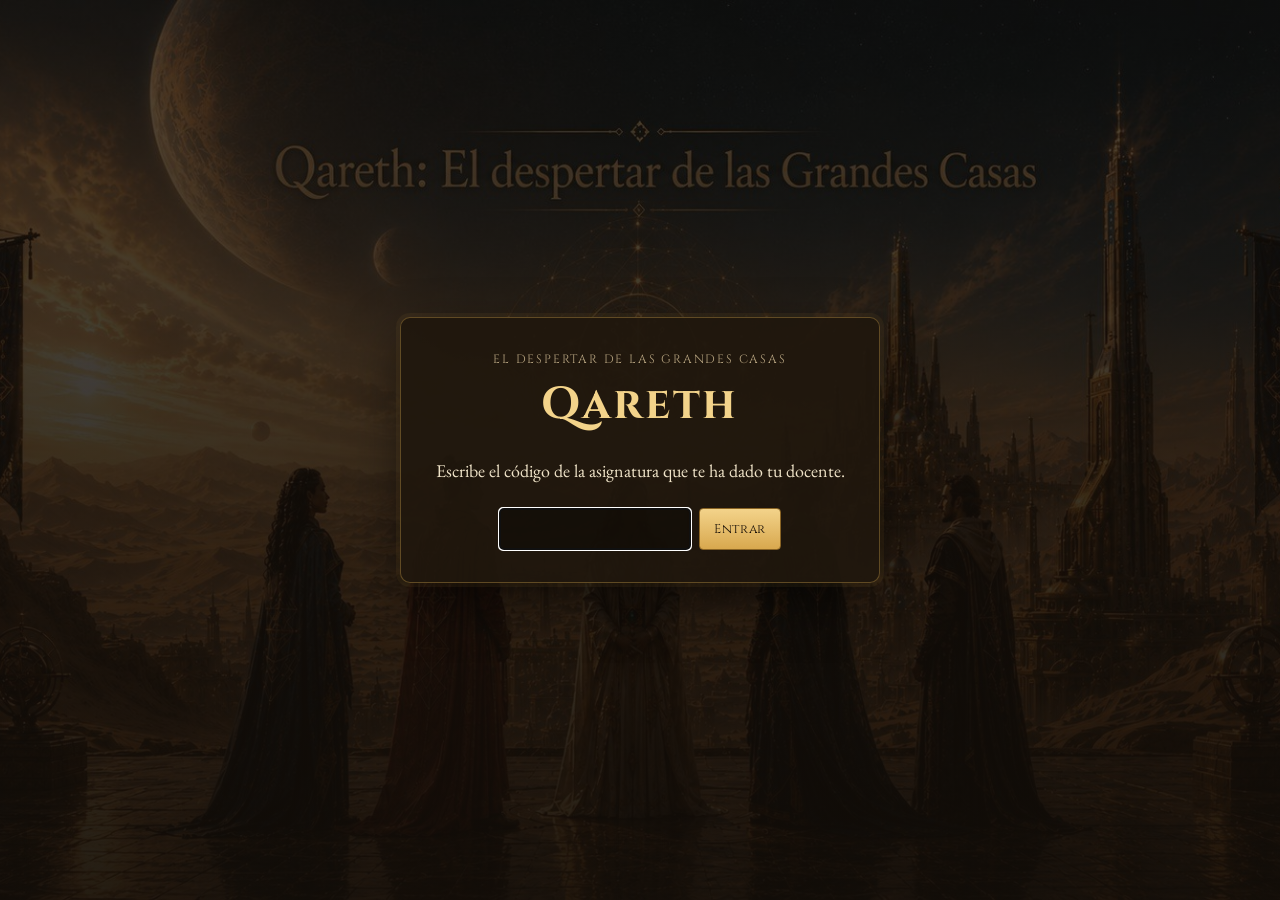
<file: index.html>
<!doctype html>
<html lang="es">
<head>
<meta charset="utf-8">
<meta name="viewport" content="width=device-width, initial-scale=1">
<title>Qareth</title>
<link rel="preconnect" href="https://fonts.googleapis.com">
<link rel="preconnect" href="https://fonts.gstatic.com" crossorigin>
<link href="https://fonts.googleapis.com/css2?family=Cinzel:wght@500;700&family=EB+Garamond:ital,wght@0,400;0,600;1,400&display=swap" rel="stylesheet">
<link rel="stylesheet" href="css/estilos.css">
<script src="js/config.js"></script>
<script src="js/acceso.js"></script>
</head>
<body>

<header class="barra">
  <a class="marca" href="#inicio">Qareth</a>
  <nav>
    <a href="mapa.html">Mapa</a>
    <a href="sesiones.html">Sesiones</a>
    <a href="actividades.html">Actividades</a>
    <a href="talleres.html">Talleres</a>
    <a href="insignias.html">Insignias</a>
    <a href="clasificacion.html">Clasificación</a>
  </nav>
  <div class="enlaces" id="enlaces"></div>
</header>

<div class="aviso-demo" id="avisoDemo" hidden>
  Modo demostración: los mediadores y sus logros son inventados.
  <a id="demoAlterna" href="#"></a>
</div>

<section class="portada" id="inicio">
  <img src="img/portada.jpg" alt="Qareth: El despertar de las Grandes Casas">
  <div class="portada-velo"></div>
</section>

<main class="contenido">

  <!-- Introducción -->
  <section class="panel intro" id="intro">
    <div class="acceso">
      <div class="etiqueta">Qareth: El despertar de las Grandes Casas</div>
      <p class="lema" id="prologo"></p>
    </div>
  </section>

  <!-- Vídeo de entrada (solo el vídeo: no se puede saltar y al terminar se queda en su última imagen) -->
  <section class="entrada">
    <div class="mapa-marco">
      <video class="video-entrada" id="videoEntrada" src="video/entrada.mp4" muted playsinline preload="auto" aria-label="Vídeo de entrada a Qareth"></video>
    </div>
  </section>

</main>

<footer class="pie">
  <p>Creación de Contenidos Educativos con Inteligencia Artificial · Máster Universitario en Aplicaciones Educativas de la IA. Universidad Internacional de la Rioja (UNIR)</p>
</footer>

<!-- Ventana de enclave / mediador -->
<dialog id="ventana">
  <button class="cerrar" id="cerrar" aria-label="Cerrar">×</button>
  <div id="ventanaCuerpo"></div>
</dialog>

<script src="js/app.js"></script>
</body>
</html>
</file>
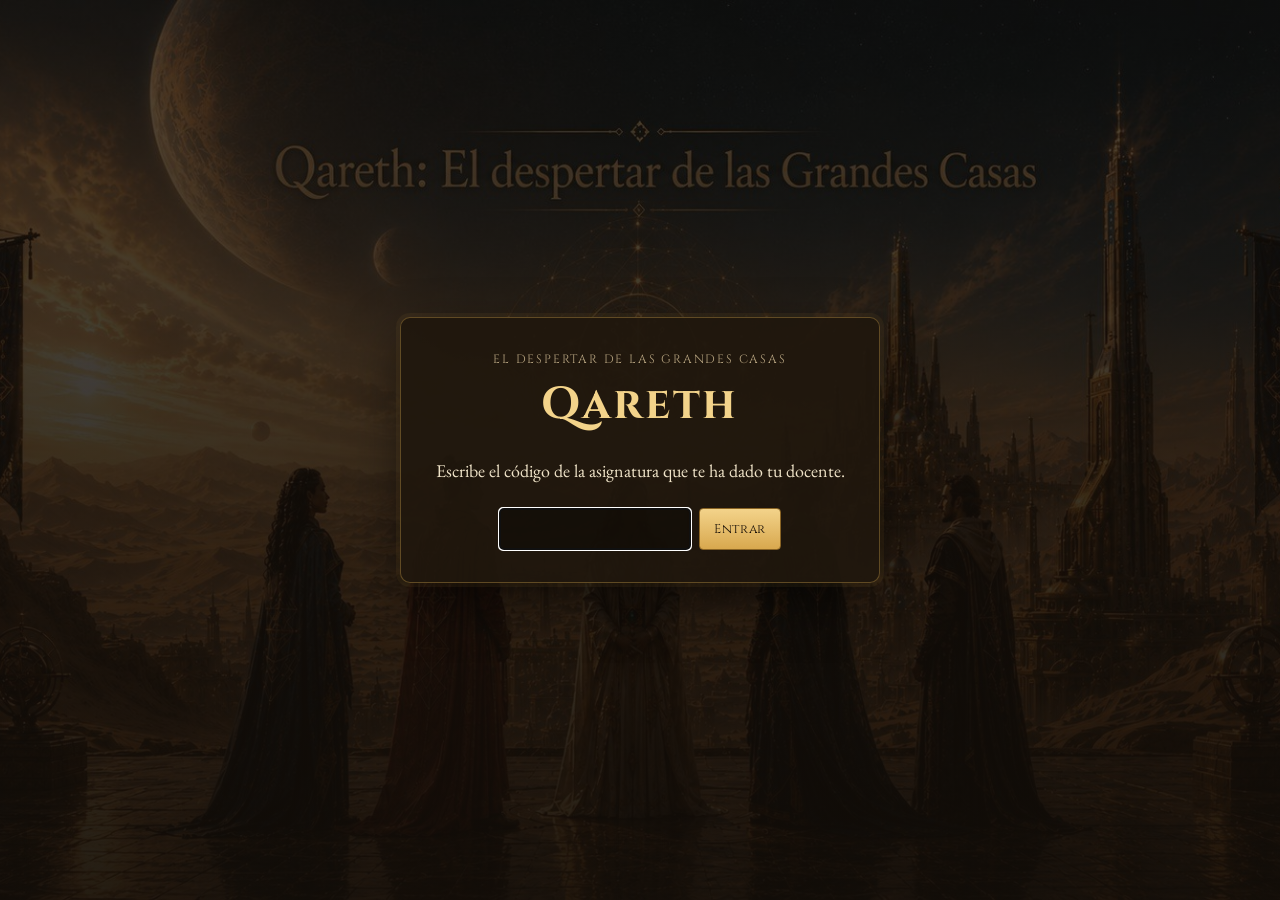
<file: clasificacion.html>
<!doctype html>
<html lang="es">
<head>
<meta charset="utf-8">
<meta name="viewport" content="width=device-width, initial-scale=1">
<title>Clasificación · Qareth</title>
<link rel="preconnect" href="https://fonts.googleapis.com">
<link rel="preconnect" href="https://fonts.gstatic.com" crossorigin>
<link href="https://fonts.googleapis.com/css2?family=Cinzel:wght@500;700&family=EB+Garamond:ital,wght@0,400;0,600;1,400&display=swap" rel="stylesheet">
<link rel="stylesheet" href="css/estilos.css">
<script src="js/config.js"></script>
<script src="js/acceso.js"></script>
</head>
<body>

<header class="barra">
  <a class="marca" href="index.html">Qareth</a>
  <nav>
    <a href="mapa.html">Mapa</a>
    <a href="sesiones.html">Sesiones</a>
    <a href="actividades.html">Actividades</a>
    <a href="talleres.html">Talleres</a>
    <a href="insignias.html">Insignias</a>
    <a href="clasificacion.html" aria-current="page">Clasificación</a>
  </nav>
  <div class="enlaces" id="enlaces"></div>
</header>

<div class="aviso-demo" id="avisoDemo" hidden>
  Modo demostración: los mediadores y sus logros son inventados.
  <a id="demoAlterna" href="#"></a>
</div>

<main class="contenido">
  <!-- Tablero: «¿Quién eres?» (buscador), podio de los tres primeros y tabla del grupo.
       La ficha personal se abre en una ventana al pulsar la fila propia. -->
  <section id="clasificacion">
    <h2 class="titulo"><span>Clasificación de los mediadores</span></h2>
    <div class="panel quien" id="quien">
      <div class="cargando">Consultando la Gran Esfera Armilar…</div>
    </div>
    <div class="podio" id="podio"></div>
    <ol class="ranking" id="ranking"></ol>
  </section>
</main>

<footer class="pie">
  <p>Creación de Contenidos Educativos con Inteligencia Artificial · Máster Universitario en Aplicaciones Educativas de la IA. Universidad Internacional de la Rioja (UNIR)</p>
</footer>

<dialog id="ventana">
  <button class="cerrar" id="cerrar" aria-label="Cerrar">×</button>
  <div id="ventanaCuerpo"></div>
</dialog>

<script src="js/app.js"></script>
<script src="js/heralda.js"></script>
</body>
</html>
</file>
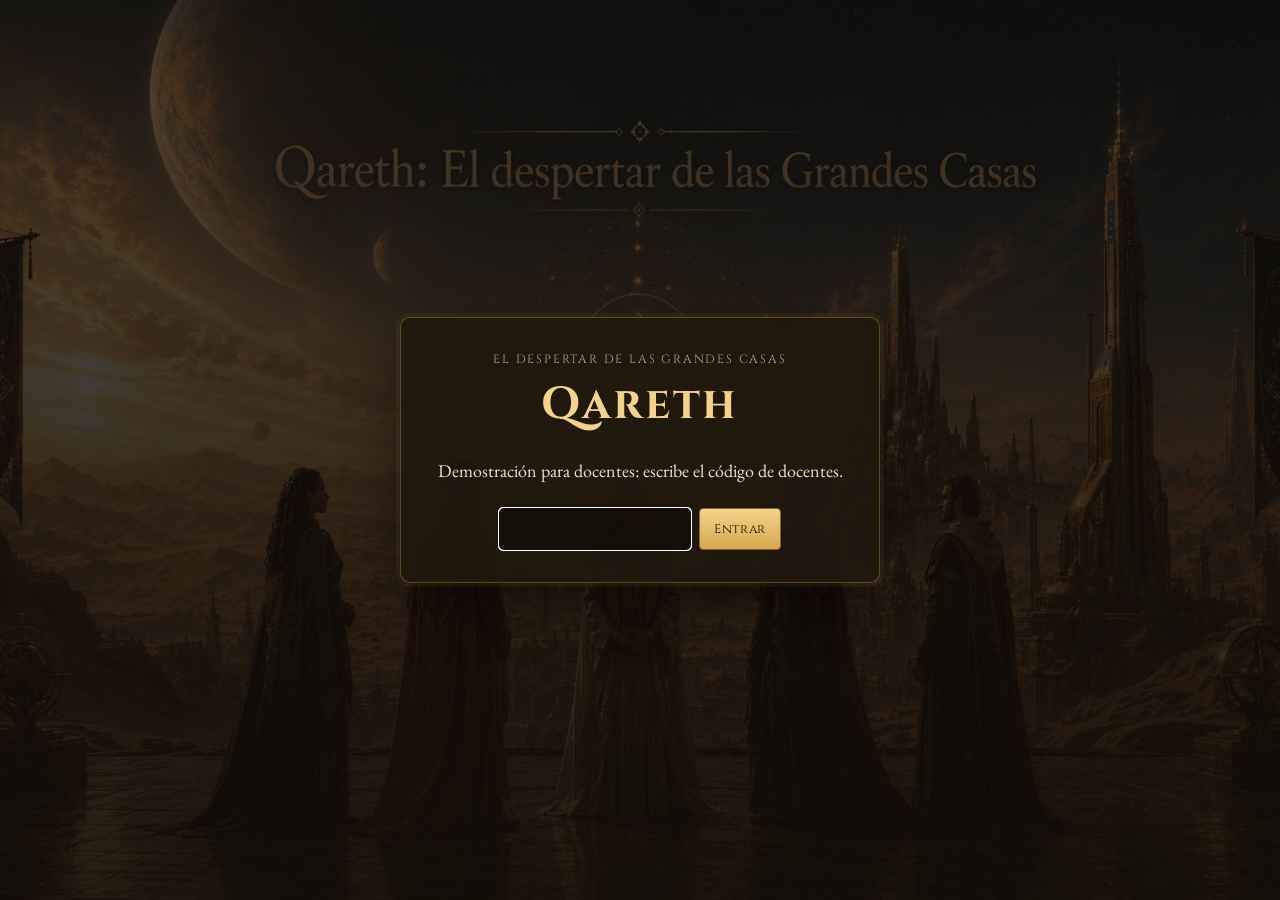
<file: demo.html>
<!doctype html>
<html lang="es">
<head>
<meta charset="utf-8">
<meta name="viewport" content="width=device-width, initial-scale=1">
<title>Guía para docentes · Qareth</title>
<link rel="preconnect" href="https://fonts.googleapis.com">
<link rel="preconnect" href="https://fonts.gstatic.com" crossorigin>
<link href="https://fonts.googleapis.com/css2?family=Cinzel:wght@500;700&family=EB+Garamond:ital,wght@0,400;0,600;1,400&display=swap" rel="stylesheet">
<link rel="stylesheet" href="css/estilos.css">
<!-- Solo para el profesorado: pide el código de docentes (celda B2 de la pestaña «Acceso»). -->
<script src="js/config.js"></script>
<script>
  // La guía es siempre demostración (pide el código de docentes) y no pregunta el docente.
  window.QARETH_DEMO_PAGE = true;
  window.QARETH_SIN_DOCENTE = true;
</script>
<script src="js/acceso.js"></script>
<style>
  .guia { max-width: 900px; margin: 0 auto; padding: 1.5rem 16px 4rem; }
  .guia h1 { font-family: var(--titulos); color: var(--oro-claro); text-align: center; font-weight: 500; margin: 1rem 0 0.3rem; }
  .guia .lead { text-align: center; color: var(--tenue); margin: 0 auto 1.2rem; max-width: 62ch; }
  .indice { display: flex; flex-wrap: wrap; justify-content: center; gap: 0.4rem; margin: 0 auto 2rem; }
  .indice a { font-family: var(--titulos); font-size: 0.8rem; color: var(--oro-claro); border: 1px solid var(--linea); border-radius: 999px; padding: 0.25rem 0.8rem; text-decoration: none; }
  .indice a:hover { border-color: var(--oro); }
  .guia section { scroll-margin-top: 4.5rem; margin-bottom: 1.8rem; }
  .guia h2 { font-family: var(--titulos); font-weight: 500; color: var(--oro-claro); font-size: 1.25rem; margin: 0 0 0.8rem; }
  .guia p { margin: 0.4rem 0; }
  .guia ol, .guia ul { margin: 0.4rem 0 0.6rem; padding-left: 1.3rem; }
  .guia li { margin-bottom: 0.3rem; }
  .guia a:not(.boton) { color: var(--oro-claro); }
  .tabla { width: 100%; border-collapse: collapse; }
  .tabla th, .tabla td { text-align: left; padding: 0.5rem 0.6rem; border-bottom: 1px solid var(--linea); vertical-align: top; }
  .tabla th { font-family: var(--titulos); font-weight: 500; font-size: 0.8rem; color: var(--tenue); letter-spacing: 0.05em; }
  .paso { display: grid; grid-template-columns: 2.4rem minmax(0, 1fr); gap: 0.9rem; margin-bottom: 1.1rem; }
  .paso .num { width: 2.4rem; height: 2.4rem; border-radius: 50%; display: grid; place-items: center; background: var(--oro); color: #1b1209; font-family: var(--titulos); font-weight: 700; }
  .paso h3 { font-family: var(--titulos); font-weight: 500; color: var(--oro-claro); font-size: 1.05rem; margin: 0.25rem 0 0.3rem; }
  .paso .boton { margin-top: 0.3rem; }
  .mensaje { white-space: pre-wrap; background: rgba(0, 0, 0, 0.35); border: 1px solid var(--linea); border-radius: 8px; padding: 0.9rem 1rem; font-size: 0.98rem; margin: 0.6rem 0; }
  .nota { color: var(--tenue); font-size: 0.95rem; }
  code { background: rgba(0, 0, 0, 0.35); border: 1px solid var(--linea); border-radius: 4px; padding: 0 0.3rem; font-size: 0.9em; overflow-wrap: anywhere; }
  .copiado { color: #9fd49f; margin-left: 0.6rem; }
  .foro-firma { display: flex; flex-wrap: wrap; gap: 0.4rem; margin: 0.5rem 0 1rem; }
  .foro-firma .boton { margin: 0; }
  .foro-sem { border: 1px solid var(--linea); border-radius: 8px; padding: 0.6rem 0.9rem; margin-bottom: 0.6rem; }
  .foro-sem summary { cursor: pointer; }
  .foro-tit { font-family: var(--titulos); color: var(--oro-claro); }
  .foro-cab { display: block; color: var(--tenue); font-size: 0.95rem; margin-left: 1.1rem; }
  .foro-ahora { margin-left: 0.5rem; font-size: 0.75rem; background: var(--oro); color: #1b1209; border-radius: 999px; padding: 0.1rem 0.55rem; }
  .foro-msg { white-space: normal; }
  .foro-h3 { font-family: var(--titulos); font-weight: 500; color: var(--oro-claro); font-size: 1.02rem; margin: 1.3rem 0 0.4rem; }
  .foro-codigo { font-family: Consolas, monospace; font-size: 0.85rem; white-space: pre-wrap; overflow-wrap: anywhere; }
  #foroVer { margin-left: 0.4rem; }
  .foro-msg p { margin: 0 0 0.7rem; }
  .foro-msg a { overflow-wrap: anywhere; }
</style>
</head>
<body>

<header class="barra">
  <a class="marca" href="index.html">Qareth</a>
</header>

<main class="guia">
  <h1>Guía para docentes</h1>
  <p class="lead">Todo lo necesario para dar las clases con Qareth: los enlaces, una demostración de la web,
    qué explicar al alumnado y cómo seguir sus retos. Esta página es solo para el profesorado.</p>

  <nav class="indice" aria-label="Apartados">
    <a href="#que-es">Qué es Qareth</a>
    <a href="#probar">Probar la web</a>
    <a href="#enlaces">Enlaces</a>
    <a href="#copias">Copias de Genially</a>
    <a href="#explicar">Qué explicar</a>
    <a href="#foro">Foro semanal</a>
    <a href="#curso">Durante el curso</a>
  </nav>

  <!-- 0. Qué es Qareth (de mis-fondos/Qareth_explicación profes.pdf) -->
  <section class="panel" id="que-es">
    <h2>Qué es Qareth</h2>
    <p>Qareth es una capa narrativa y voluntaria que acompaña a la asignatura.</p>
    <p>El alumnado entra como «mediadores» en Qareth, un mundo gobernado por el Consejo de las Grandes Casas que ha
      empezado a delegar demasiadas decisiones en Ithera, una inteligencia artificial.</p>
    <p>Su misión es revisar esas decisiones con criterio docente. Es precisamente uno de los ejes de la asignatura:
      aprender a utilizar la IA sin cederle aquello que exige juicio, supervisión y responsabilidad humana.</p>

    <h3 class="foro-h3">Cómo encaja con la asignatura</h3>
    <ul>
      <li>Cada uno de los <b>8 temas se convierte en un enclave del mapa</b> de Qareth: el Mapa de las Necesidades,
        el Consejo de los Aprendices, el Mercado de los Oráculos, la Forja de los Contenidos, etc.</li>
      <li>En <b>cada enclave aparece un problema</b> relacionado con el contenido académico del tema, porque se ha
        delegado demasiado en Ithera o se ha usado sin suficiente criterio.</li>
      <li>Cada enclave tiene <b>un reto voluntario</b>, una práctica breve relacionada con el tema.</li>
      <li>Al completar <b>el reto, consigue la insignia</b> del enclave y se activa una nueva conexión en la Gran
        Esfera Armilar del Consejo.</li>
      <li>Cuando se completan las ocho conexiones, la Gran Esfera revela el desenlace de la historia.</li>
    </ul>

    <h3 class="foro-h3">Lo importante</h3>
    <ul>
      <li>Las <b>Actividades 1, 2 y 3 siguen siendo las actividades evaluables oficiales</b> y las realiza todo el
        alumnado.</li>
      <li><b>Los retos</b> no sustituyen esas actividades; <b>funcionan como pequeñas prácticas de entrenamiento</b>.</li>
    </ul>

    <h3 class="foro-h3">Qué hacemos las profesoras</h3>
    <ul>
      <li>Cada semana se publica en el foro un <b>mensaje dinamizador</b> que hace avanzar un poco la historia,
        anticipa el tema que se va a trabajar, propone un recurso previo y recuerda los retos o entregas de esa semana.</li>
      <li>El foro funciona como un <b>tablón informativo</b>; no requiere que el alumnado responda, hay que dejarlo
        bloqueado.</li>
      <li>En la narrativa, cada profesora representa una de las Grandes Casas de Qareth, por eso firma los mensajes
        como «La Casa de [apellido o nombre]» (por ejemplo, «La Casa de Robles» o «La Casa de Alicia»).</li>
    </ul>
  </section>

  <!-- 1. Probar la web -->
  <section class="panel" id="probar">
    <h2>Probar la web</h2>
    <p class="nota">Cada botón abre esa parte de la web en una pestaña nueva, en modo demostración: mediadores inventados
      y ningún dato real. Dentro puedes moverte por el menú y la demostración se mantiene.</p>

    <div class="paso"><div class="num">1</div><div>
      <h3>La entrada</h3>
      <p>El alumnado entra con el código de la asignatura (o con el enlace que ya lo lleva dentro) y, la primera vez,
        elige a su docente. Arriba a la derecha aparece «Grupo de …», y cada alumno ve los Genially de su docente
        (si los ha copiado) o los de Ascen.</p>
      <a class="boton" href="index.html?demo=docentes" target="_blank" rel="noopener">Ver la entrada</a>
    </div></div>

    <div class="paso"><div class="num">2</div><div>
      <h3>Mapa · el panel de control</h3>
      <p>El panel de Genially con los enclaves, que se abren según la programación. Abajo a la derecha, el botón
        <b>Retos</b>: el Acuerdo de Confidencialidad y los retos ya abiertos, cada uno con su ventana y el botón para registrarlo.</p>
      <a class="boton" href="mapa.html?demo=1" target="_blank" rel="noopener">Ver el Mapa</a>
    </div></div>

    <div class="paso"><div class="num">3</div><div>
      <h3>Sesiones</h3>
      <p>Una pestaña por semana, abajo, que aparece el lunes de esa semana, cada una con su Genially a pantalla completa.
        En la <b>Presentación</b> (el Consejo de las Grandes Casas) está el botón del Acuerdo de Confidencialidad, y en la
        <b>Semana 1</b>, el del Reto 1.</p>
      <a class="boton" href="sesiones.html?demo=1#presentacion" target="_blank" rel="noopener">Ver Sesiones</a>
    </div></div>

    <div class="paso"><div class="num">4</div><div>
      <h3>Actividades</h3>
      <p>Una pestaña por actividad evaluable, con su Genially.</p>
      <a class="boton" href="actividades.html?demo=1" target="_blank" rel="noopener">Ver Actividades</a>
    </div></div>

    <div class="paso"><div class="num">5</div><div>
      <h3>Insignias</h3>
      <p>Las ocho insignias de los enclaves y el botón «¡Registra tus retos!», que abre el formulario.</p>
      <a class="boton" href="insignias.html?demo=1" target="_blank" rel="noopener">Ver Insignias</a>
    </div></div>

    <div class="paso"><div class="num">6</div><div>
      <h3>Clasificación</h3>
      <p>Un ranking con el alumnado de su edición que ha superado algún reto: podio y tabla. El grupo de noviembre
        (Patricia del Castillo) tiene su propia clasificación. Cada alumno escribe su nombre
        de mediador en «¿Quién eres, Mediador/a?». Prueba con:</p>
      <ul>
        <li><b>Sable</b>: está casi al final; la página baja sola hasta su fila.</li>
        <li><b>Ammara</b>: va primera, en el centro del podio.</li>
        <li><b>Lumen</b>: pulsa «Ver mi ficha» para ver su rango, sus insignias y su próximo enclave.</li>
        <li><b>Cartógrafa Nómada</b>: solo ha firmado el Acuerdo; no sale en la tabla, pero puede ver su ficha.</li>
      </ul>
      <a class="boton" href="clasificacion.html?demo=1" target="_blank" rel="noopener">Ver la Clasificación</a>
    </div></div>

    <div class="paso"><div class="num">7</div><div>
      <h3>Ver la web otro día</h3>
      <p>Para comprobar cómo se irán abriendo semanas y enclaves, por ejemplo el 20 de noviembre:</p>
      <a class="boton" href="sesiones.html?demo=1&amp;hoy=2026-11-20#presentacion" target="_blank" rel="noopener">Sesiones el 20 de noviembre</a>
      <a class="boton sec" href="mapa.html?demo=1&amp;hoy=2026-11-20" target="_blank" rel="noopener">Mapa el 20 de noviembre</a>
      <div style="margin-top:12px">
        <p style="margin:0 0 8px">El grupo de noviembre tiene sus propias fechas. Para ver la web como la ve ese grupo en su primera semana, el 16 de noviembre:</p>
        <a class="boton" href="sesiones.html?demo=1&amp;edicion=noviembre&amp;hoy=2026-11-16#presentacion" target="_blank" rel="noopener">Sesiones del grupo de noviembre el 16 de noviembre</a>
      </div>
    </div></div>
  </section>

  <!-- 2. Enlaces -->
  <section class="panel" id="enlaces">
    <h2>Enlaces y datos de acceso</h2>
    <table class="tabla">
      <tr><th>Qué</th><th>Dónde</th></tr>
      <tr><td>Web de Qareth (entra directamente)</td><td><a href="https://qareth.github.io/?codigo=PAD18D" target="_blank" rel="noopener">qareth.github.io/?codigo=PAD18D</a></td></tr>
      <tr><td>Web sin código en el enlace</td><td><a href="https://qareth.github.io" target="_blank" rel="noopener">qareth.github.io</a></td></tr>
      <tr><td>Código de la asignatura</td><td>PAD18D</td></tr>
      <tr><td>Formulario «¡Registra tus retos!»</td><td><a href="https://docs.google.com/forms/d/1_QgD9tH6F2-cyIJlcHl9Vila79fbH2DQYrd6_GSmVyQ/viewform" target="_blank" rel="noopener">Abrir el formulario</a></td></tr>
      <tr><td>Tu listado privado</td><td>Hoja de cálculo «Qareth · Mediadores de [tu nombre]». Te llegó un aviso de Google a tu correo para abrirla (también está en Google Drive, en «Compartido conmigo»)</td></tr>
    </table>
    <p>En tu listado privado ves solo a tu alumnado: nombre, apellidos, correo, nombre de mediador, fecha del Acuerdo,
      puntos y, por cada reto, la fecha y el enlace a la evidencia. Se actualiza solo con cada envío del formulario.</p>
  </section>

  <!-- 3. Copias de Genially -->
  <section class="panel" id="copias">
    <h2>Si haces copias de los Genially</h2>
    <p>Es opcional: lo que no copies, tu alumnado lo verá con la versión de Ascen.</p>
    <p>Si tu grupo empieza en otra fecha (como el de noviembre), copia al menos el panel de control: si no, tu
      alumnado verá el panel de Ascen, con los enclaves que ya se han abierto en el grupo de octubre.</p>
    <ol>
      <li>Copia en tu espacio de Genially el panel de control y los Genially que quieras adaptar.</li>
      <li>En tu copia del panel, cambia el enlace de cada enclave para que lleve a tus copias.</li>
      <li>Publica tus copias.</li>
      <li>Envía a Ascen los enlaces, indicando a qué corresponde cada uno: Panel, Presentación, Semana X o Actividad X.</li>
      <li>Desde ese momento, tu alumnado ve tus copias en las pestañas Mapa, Sesiones y Actividades de la web.</li>
    </ol>
    <p>Si después editas tus copias, los cambios se ven solos. Solo si creas un Genially nuevo, con otro enlace, tienes que
      enviarle a Ascen el enlace nuevo.</p>
  </section>

  <!-- 4. Qué explicar -->
  <section class="panel" id="explicar">
    <h2>Qué explicar al alumnado el primer día</h2>
    <ol>
      <li>Entrar en la web con el enlace <code>https://qareth.github.io/?codigo=PAD18D</code> (o con el código
        de acceso <b>PAD18D</b>) y, la primera vez, elegir a su docente.</li>
      <li>Participar en los retos es voluntario. Quien no participe puede alcanzar igualmente la máxima calificación.</li>
      <li>Quien quiera participar rellena primero el <a href="https://docs.google.com/forms/d/1_QgD9tH6F2-cyIJlcHl9Vila79fbH2DQYrd6_GSmVyQ/viewform" target="_blank" rel="noopener">formulario «¡Registra tus retos!»</a>
        eligiendo «Acuerdo de Confidencialidad»: docente, nombre, apellido, nombre de mediador y, si quiere, su avatar.</li>
      <li>Siempre con la misma cuenta de Google: la del Acuerdo y la de todos los retos.</li>
      <li>Para cada reto, una respuesta nueva con «Enviar otra respuesta», contestando «Sí» y pegando el enlace a su
        evidencia. «Modificar respuesta» sirve solo para corregir un envío.</li>
      <li>Para el avatar, suben su imagen a Postimages y pegan el enlace directo, el que empieza por <code>https://i.postimg.cc/</code>.
        Sin avatar, aparece la inicial de su nombre de mediador.</li>
      <li>Cada reto vale 300 puntos. Los enclaves, con sus retos, se abren según la programación.</li>
      <li>En Clasificación está el ranking del alumnado de su edición que ha superado algún reto. Cada uno escribe su nombre de
        mediador para encontrarse y ver su ficha con sus insignias.</li>
    </ol>
  </section>

  <!-- 5. Mensajes semanales del Foro de dinamización (js/foro.js) -->
  <section class="panel" id="foro">
    <h2>Mensajes del Foro de dinamización</h2>
    <p>Un mensaje por semana para el Foro de dinamización de la asignatura en Moodle.</p>
    <p class="nota">Primero elige tu firma: «— La Casa de …, voz del Consejo de las Grandes Casas».
      Con la firma de Patricia, los mensajes salen con las fechas del grupo de noviembre.</p>
    <div class="foro-firma" id="foroFirma"></div>

    <h3 class="foro-h3">Cada semana: pegar el código en el foro</h3>
    <p>Moodle no deja insertar el recuadro que cambia solo, así que cada semana se pega el código de esa semana, con el
      recuadro de Qareth y tu firma.</p>
    <ol>
      <li>Abajo, la semana en curso ya aparece abierta. Pulsa «Copiar el código para Moodle».</li>
      <li>En Moodle, en el Foro de dinamización, pulsa «Añadir un nuevo tema». Como asunto, escribe el título de la semana.</li>
      <li>En la barra del editor, pulsa el botón de <b>código HTML</b> (&lt;/&gt;) y pega el código.</li>
      <li>Vuelve al modo normal y pulsa «Enviar al foro».</li>
    </ol>
    <p class="nota">Si prefieres un mensaje sencillo, sin recuadro, «Copiar el mensaje» lo copia con sus negritas, viñetas
      y enlaces para pegarlo directamente en el editor, sin pulsar &lt;/&gt;.</p>
    <div id="foroMensajes"></div>
  </section>

  <!-- 6. Durante el curso -->
  <section class="panel" id="curso">
    <h2>Durante el curso</h2>
    <ul>
      <li>Las semanas, los enclaves y las actividades se abren solos en su fecha, siguiendo la programación semanal.</li>
      <li>Revisa las evidencias en tu listado privado. Si alguna no es válida, díselo a Ascen para que la anule.
        Para abrir el listado, busca en tu correo el aviso de Google en el que se compartió contigo la hoja de
        cálculo «Qareth · Mediadores de [tu nombre]» y pulsa «Abrir». También la encontrarás en Google Drive, en
        «Compartido conmigo».</li>
      <li>Si alguien elige mal a su docente al entrar en la web, que te escriba. Dile en privado que abra la web en
        otro navegador o en el móvil y elija bien. Sus retos, sus puntos y tu listado no cambian.</li>
      <li>Para dudas o problemas con la web o el formulario, escribe a Ascen.</li>
    </ul>
  </section>

  <p class="nota">Para volver a la web real, cierra las pestañas de la demostración o pulsa «salir» en la marca
    «Demostración» de arriba.</p>
</main>

<footer class="pie">
  <p>Creación de Contenidos Educativos con Inteligencia Artificial · Máster Universitario en Aplicaciones Educativas de la IA. Universidad Internacional de la Rioja (UNIR)</p>
</footer>

<script src="js/foro.js"></script>
</body>
</html>
</file>
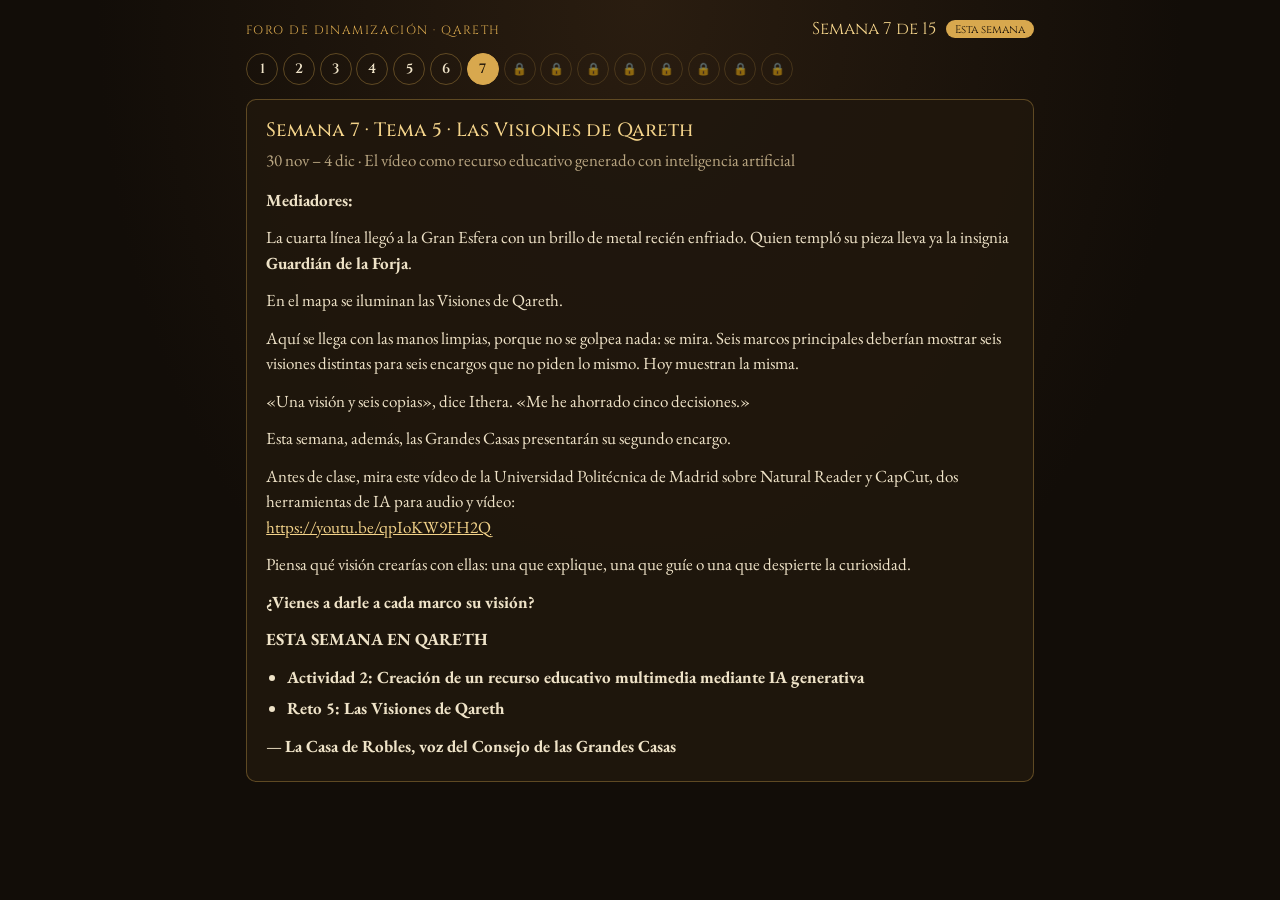
<file: foro.html>
<!doctype html>
<html lang="es">
<head>
<meta charset="utf-8">
<meta name="viewport" content="width=device-width, initial-scale=1">
<title>Foro de dinamización · Qareth</title>
<!-- Recuadro para Moodle: el mensaje de la semana en curso. Pública (sin código), para poder
     incrustarla en el Foro de dinamización. ?firma=Robles|Alicia|Segura · ?hoy=AAAA-MM-DD para previsualizar. -->
<link rel="preconnect" href="https://fonts.googleapis.com">
<link rel="preconnect" href="https://fonts.gstatic.com" crossorigin>
<link href="https://fonts.googleapis.com/css2?family=Cinzel:wght@500;700&family=EB+Garamond:ital,wght@0,400;0,600;1,400&display=swap" rel="stylesheet">
<link rel="stylesheet" href="css/estilos.css">
<style>
  body { font-size: 17px; }
  .foro { max-width: 820px; margin: 0 auto; padding: 1rem 16px 1.5rem; }
  .foro-arriba { display: flex; flex-wrap: wrap; align-items: baseline; justify-content: space-between; gap: 0.3rem 1rem; }
  .foro-eyebrow { font-family: var(--titulos); font-size: 0.75rem; letter-spacing: 0.12em; text-transform: uppercase; color: var(--oro); }
  .foro-semana { font-family: var(--titulos); color: var(--oro-claro); }
  .foro-ahora { margin-left: 0.4rem; font-size: 0.7rem; background: var(--oro); color: #1b1209; border-radius: 999px; padding: 0.1rem 0.55rem; vertical-align: middle; }
  .foro-nav { display: flex; flex-wrap: wrap; gap: 0.3rem; margin: 0.7rem 0 0.9rem; }
  .foro-n { width: 2rem; height: 2rem; display: grid; place-items: center; border-radius: 50%; border: 1px solid var(--linea);
    background: transparent; color: var(--texto); font: 600 0.85rem var(--titulos); cursor: pointer; padding: 0; }
  .foro-n:hover { border-color: var(--oro); }
  .foro-n.on { background: var(--oro); color: #1b1209; border-color: var(--oro); }
  .foro-n.candado { cursor: default; font-size: 0.75rem; opacity: 0.55; }
  .foro-tarjeta { background: var(--panel); border: 1px solid var(--linea); border-radius: 10px; padding: 1rem 1.2rem 0.6rem; }
  .foro-tarjeta h1 { font-family: var(--titulos); font-weight: 500; color: var(--oro-claro); font-size: 1.2rem; margin: 0 0 0.2rem; }
  .foro-cab { color: var(--tenue); margin-bottom: 0.9rem; }
  .foro-msg p { margin: 0 0 0.75rem; }
  .foro-msg ul { margin: 0 0 0.75rem; padding-left: 1.3rem; }
  .foro-msg li { margin-bottom: 0.35rem; }
  .foro-msg a { overflow-wrap: anywhere; }
</style>
</head>
<body>
<main class="foro" id="foroSemana"></main>
<script src="js/foro.js"></script>
</body>
</html>
</file>
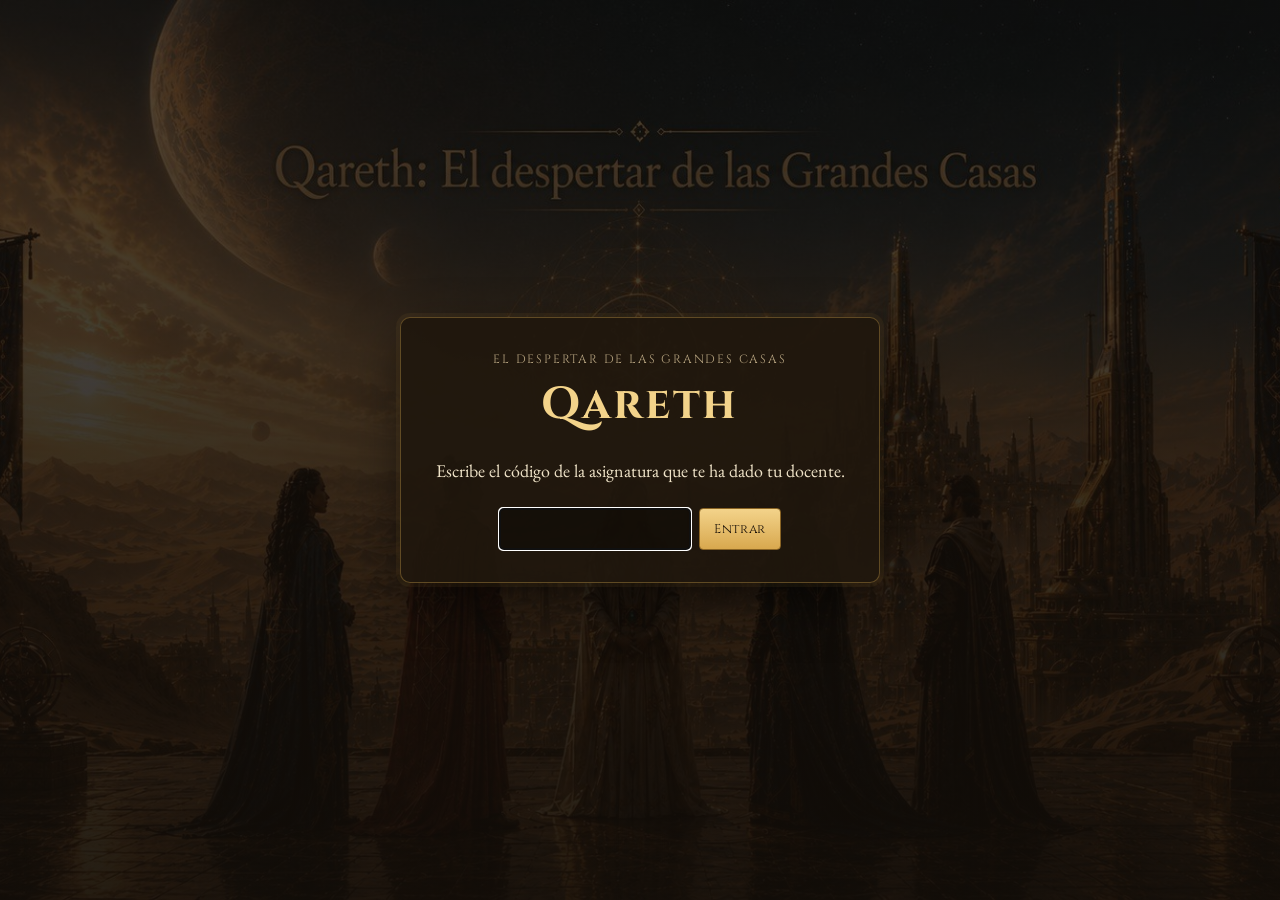
<file: insignias.html>
<!doctype html>
<html lang="es">
<head>
<meta charset="utf-8">
<meta name="viewport" content="width=device-width, initial-scale=1">
<title>Insignias · Qareth</title>
<link rel="preconnect" href="https://fonts.googleapis.com">
<link rel="preconnect" href="https://fonts.gstatic.com" crossorigin>
<link href="https://fonts.googleapis.com/css2?family=Cinzel:wght@500;700&family=EB+Garamond:ital,wght@0,400;0,600;1,400&display=swap" rel="stylesheet">
<link rel="stylesheet" href="css/estilos.css">
<script src="js/config.js"></script>
<script src="js/acceso.js"></script>
</head>
<body>

<header class="barra">
  <a class="marca" href="index.html">Qareth</a>
  <nav>
    <a href="mapa.html">Mapa</a>
    <a href="sesiones.html">Sesiones</a>
    <a href="actividades.html">Actividades</a>
    <a href="talleres.html">Talleres</a>
    <a href="insignias.html" aria-current="page">Insignias</a>
    <a href="clasificacion.html">Clasificación</a>
  </nav>
  <div class="enlaces" id="enlaces"></div>
</header>

<div class="aviso-demo" id="avisoDemo" hidden>
  Modo demostración: los mediadores y sus logros son inventados.
  <a id="demoAlterna" href="#"></a>
</div>

<main class="contenido">
  <section id="insignias">
    <h2 class="titulo"><span>Insignias de los enclaves</span></h2>
    <p class="registrar-retos"><a class="boton" id="botonRegistro" target="_blank" rel="noopener">¡Registra tus retos!</a></p>
    <div class="insignias" id="listaInsignias"></div>
  </section>
</main>

<footer class="pie">
  <p>Creación de Contenidos Educativos con Inteligencia Artificial · Máster Universitario en Aplicaciones Educativas de la IA. Universidad Internacional de la Rioja (UNIR)</p>
</footer>

<dialog id="ventana">
  <button class="cerrar" id="cerrar" aria-label="Cerrar">×</button>
  <div id="ventanaCuerpo"></div>
</dialog>

<script>document.getElementById("botonRegistro").href = CONFIG.ENLACES.registro;</script>
<script src="js/app.js"></script>
<script src="js/heralda.js"></script>
</body>
</html>
</file>
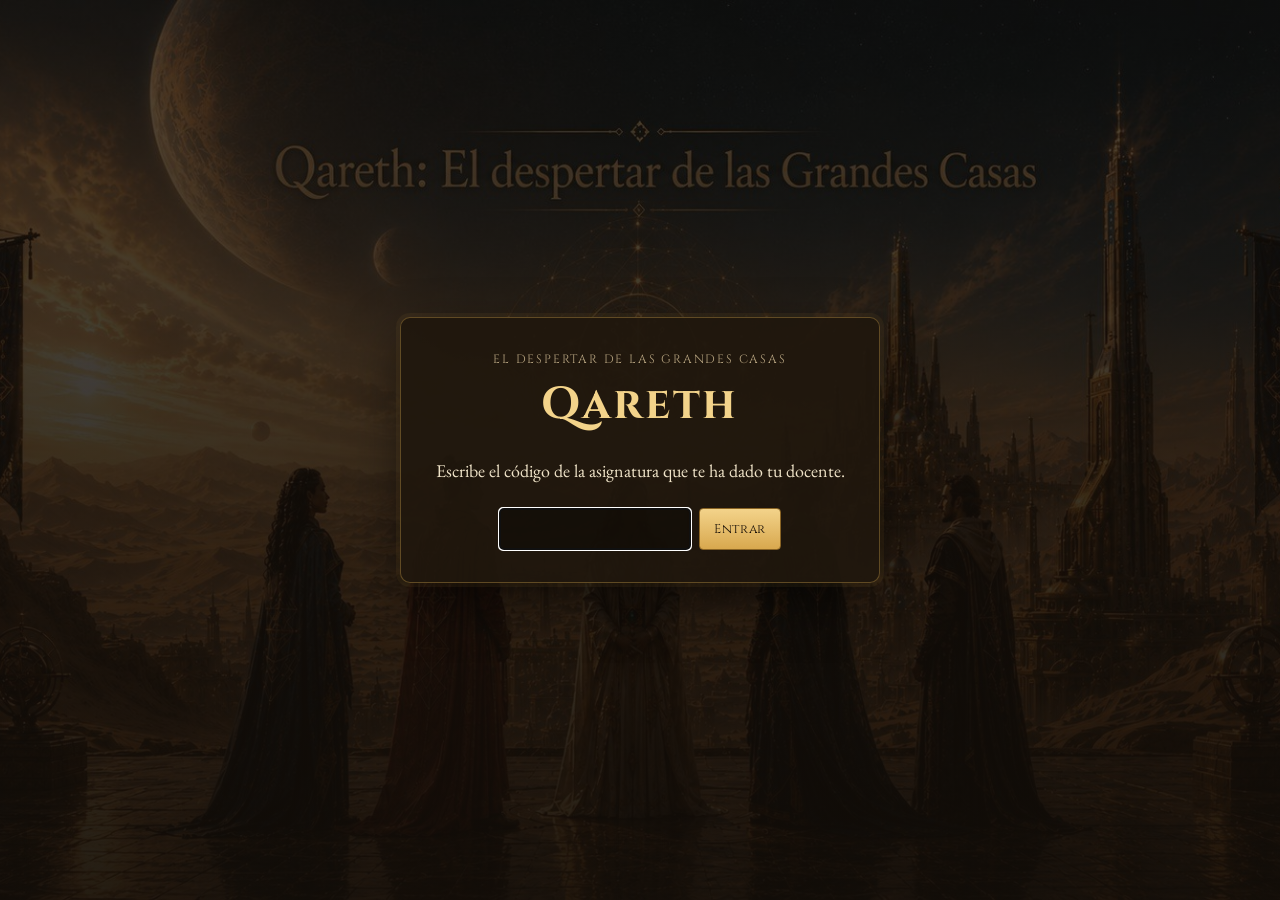
<file: cronica-qareth/clasificacion.html>
<!doctype html>
<html lang="es">
<head>
<meta charset="utf-8">
<meta name="viewport" content="width=device-width, initial-scale=1">
<title>Clasificación · Qareth</title>
<link rel="preconnect" href="https://fonts.googleapis.com">
<link rel="preconnect" href="https://fonts.gstatic.com" crossorigin>
<link href="https://fonts.googleapis.com/css2?family=Cinzel:wght@500;700&family=EB+Garamond:ital,wght@0,400;0,600;1,400&display=swap" rel="stylesheet">
<link rel="stylesheet" href="css/estilos.css">
<script src="js/config.js"></script>
<script src="js/acceso.js"></script>
</head>
<body>

<header class="barra">
  <a class="marca" href="index.html">Qareth</a>
  <nav>
    <a href="mapa.html">Mapa</a>
    <a href="sesiones.html">Sesiones</a>
    <a href="actividades.html">Actividades</a>
    <a href="talleres.html">Talleres</a>
    <a href="insignias.html">Insignias</a>
    <a href="clasificacion.html" aria-current="page">Clasificación</a>
  </nav>
  <div class="enlaces" id="enlaces"></div>
</header>

<div class="aviso-demo" id="avisoDemo" hidden>
  Modo demostración: los mediadores y sus logros son inventados.
  <a id="demoAlterna" href="#"></a>
</div>

<main class="contenido">
  <!-- Tablero: «¿Quién eres?» (buscador), podio de los tres primeros y tabla del grupo.
       La ficha personal se abre en una ventana al pulsar la fila propia. -->
  <section id="clasificacion">
    <h2 class="titulo"><span>Clasificación de los mediadores</span></h2>
    <div class="panel quien" id="quien">
      <div class="cargando">Consultando la Gran Esfera Armilar…</div>
    </div>
    <div class="podio" id="podio"></div>
    <ol class="ranking" id="ranking"></ol>
  </section>
</main>

<footer class="pie">
  <p>Creación de Contenidos Educativos con Inteligencia Artificial · Máster Universitario en Aplicaciones Educativas de la IA. Universidad Internacional de la Rioja (UNIR)</p>
</footer>

<dialog id="ventana">
  <button class="cerrar" id="cerrar" aria-label="Cerrar">×</button>
  <div id="ventanaCuerpo"></div>
</dialog>

<script src="js/app.js"></script>
</body>
</html>
</file>
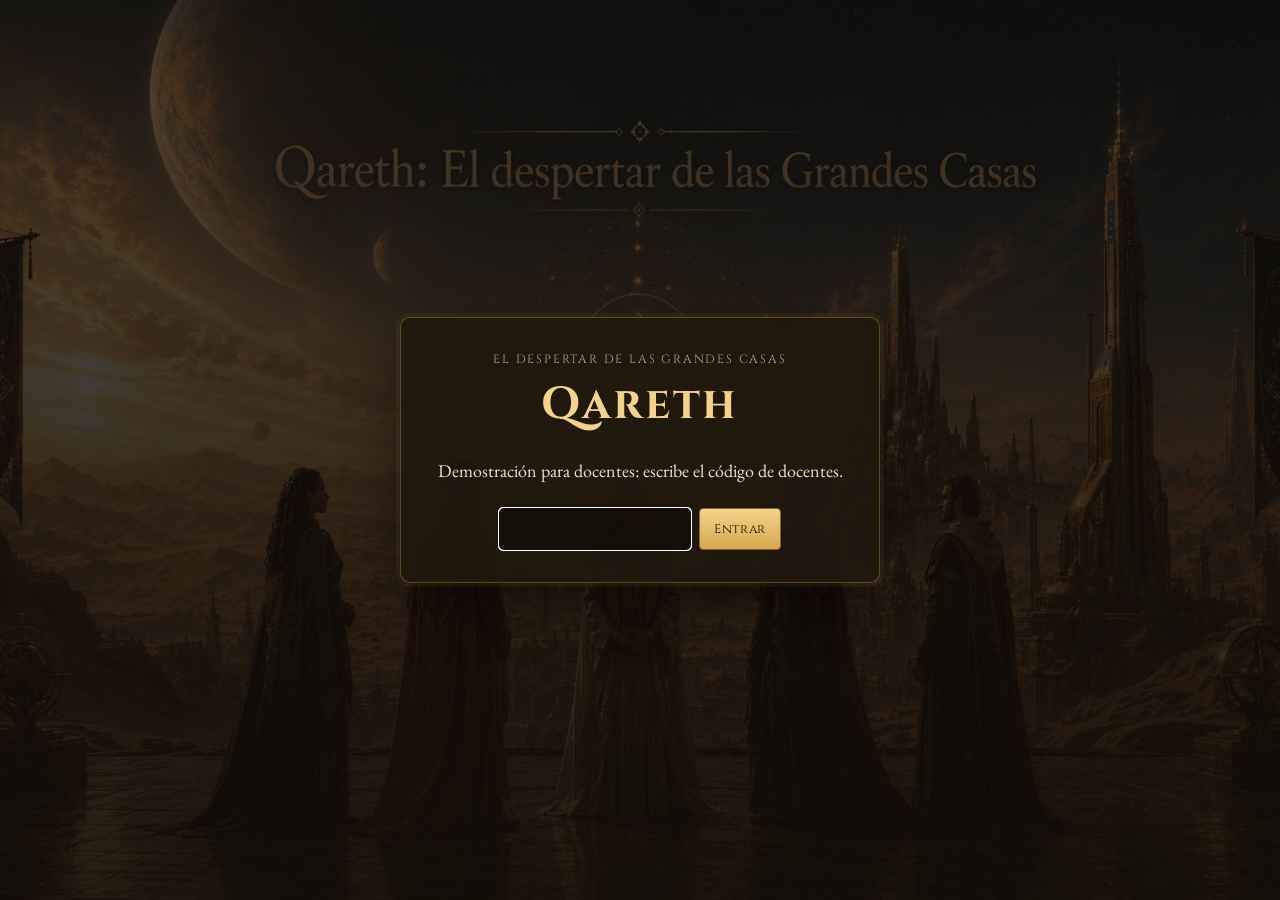
<file: cronica-qareth/demo.html>
<!doctype html>
<html lang="es">
<head>
<meta charset="utf-8">
<meta name="viewport" content="width=device-width, initial-scale=1">
<title>Guía para docentes · Qareth</title>
<link rel="preconnect" href="https://fonts.googleapis.com">
<link rel="preconnect" href="https://fonts.gstatic.com" crossorigin>
<link href="https://fonts.googleapis.com/css2?family=Cinzel:wght@500;700&family=EB+Garamond:ital,wght@0,400;0,600;1,400&display=swap" rel="stylesheet">
<link rel="stylesheet" href="css/estilos.css">
<!-- Solo para el profesorado: pide el código de docentes (celda B2 de la pestaña «Acceso»). -->
<script src="js/config.js"></script>
<script>
  // La guía es siempre demostración (pide el código de docentes) y no pregunta el docente.
  window.QARETH_DEMO_PAGE = true;
  window.QARETH_SIN_DOCENTE = true;
</script>
<script src="js/acceso.js"></script>
<style>
  .guia { max-width: 900px; margin: 0 auto; padding: 1.5rem 16px 4rem; }
  .guia h1 { font-family: var(--titulos); color: var(--oro-claro); text-align: center; font-weight: 500; margin: 1rem 0 0.3rem; }
  .guia .lead { text-align: center; color: var(--tenue); margin: 0 auto 1.2rem; max-width: 62ch; }
  .indice { display: flex; flex-wrap: wrap; justify-content: center; gap: 0.4rem; margin: 0 auto 2rem; }
  .indice a { font-family: var(--titulos); font-size: 0.8rem; color: var(--oro-claro); border: 1px solid var(--linea); border-radius: 999px; padding: 0.25rem 0.8rem; text-decoration: none; }
  .indice a:hover { border-color: var(--oro); }
  .guia section { scroll-margin-top: 4.5rem; margin-bottom: 1.8rem; }
  .guia h2 { font-family: var(--titulos); font-weight: 500; color: var(--oro-claro); font-size: 1.25rem; margin: 0 0 0.8rem; }
  .guia p { margin: 0.4rem 0; }
  .guia ol, .guia ul { margin: 0.4rem 0 0.6rem; padding-left: 1.3rem; }
  .guia li { margin-bottom: 0.3rem; }
  .guia a:not(.boton) { color: var(--oro-claro); }
  .tabla { width: 100%; border-collapse: collapse; }
  .tabla th, .tabla td { text-align: left; padding: 0.5rem 0.6rem; border-bottom: 1px solid var(--linea); vertical-align: top; }
  .tabla th { font-family: var(--titulos); font-weight: 500; font-size: 0.8rem; color: var(--tenue); letter-spacing: 0.05em; }
  .paso { display: grid; grid-template-columns: 2.4rem minmax(0, 1fr); gap: 0.9rem; margin-bottom: 1.1rem; }
  .paso .num { width: 2.4rem; height: 2.4rem; border-radius: 50%; display: grid; place-items: center; background: var(--oro); color: #1b1209; font-family: var(--titulos); font-weight: 700; }
  .paso h3 { font-family: var(--titulos); font-weight: 500; color: var(--oro-claro); font-size: 1.05rem; margin: 0.25rem 0 0.3rem; }
  .paso .boton { margin-top: 0.3rem; }
  .mensaje { white-space: pre-wrap; background: rgba(0, 0, 0, 0.35); border: 1px solid var(--linea); border-radius: 8px; padding: 0.9rem 1rem; font-size: 0.98rem; margin: 0.6rem 0; }
  .nota { color: var(--tenue); font-size: 0.95rem; }
  code { background: rgba(0, 0, 0, 0.35); border: 1px solid var(--linea); border-radius: 4px; padding: 0 0.3rem; font-size: 0.9em; overflow-wrap: anywhere; }
  .copiado { color: #9fd49f; margin-left: 0.6rem; }
  .foro-firma { display: flex; flex-wrap: wrap; gap: 0.4rem; margin: 0.5rem 0 1rem; }
  .foro-firma .boton { margin: 0; }
  .foro-sem { border: 1px solid var(--linea); border-radius: 8px; padding: 0.6rem 0.9rem; margin-bottom: 0.6rem; }
  .foro-sem summary { cursor: pointer; }
  .foro-tit { font-family: var(--titulos); color: var(--oro-claro); }
  .foro-cab { display: block; color: var(--tenue); font-size: 0.95rem; margin-left: 1.1rem; }
  .foro-ahora { margin-left: 0.5rem; font-size: 0.75rem; background: var(--oro); color: #1b1209; border-radius: 999px; padding: 0.1rem 0.55rem; }
  .foro-msg { white-space: normal; }
  .foro-h3 { font-family: var(--titulos); font-weight: 500; color: var(--oro-claro); font-size: 1.02rem; margin: 1.3rem 0 0.4rem; }
  .foro-codigo { font-family: Consolas, monospace; font-size: 0.85rem; white-space: pre-wrap; overflow-wrap: anywhere; }
  #foroVer { margin-left: 0.4rem; }
  .foro-msg p { margin: 0 0 0.7rem; }
  .foro-msg a { overflow-wrap: anywhere; }
</style>
</head>
<body>

<header class="barra">
  <a class="marca" href="index.html">Qareth</a>
</header>

<main class="guia">
  <h1>Guía para docentes</h1>
  <p class="lead">Todo lo necesario para dar las clases con Qareth: los enlaces, una demostración de la web,
    qué explicar al alumnado y cómo seguir sus retos. Esta página es solo para el profesorado.</p>

  <nav class="indice" aria-label="Apartados">
    <a href="#que-es">Qué es Qareth</a>
    <a href="#probar">Probar la web</a>
    <a href="#enlaces">Enlaces</a>
    <a href="#copias">Copias de Genially</a>
    <a href="#explicar">Qué explicar</a>
    <a href="#foro">Foro semanal</a>
    <a href="#curso">Durante el curso</a>
  </nav>

  <!-- 0. Qué es Qareth (de mis-fondos/Qareth_explicación profes.pdf) -->
  <section class="panel" id="que-es">
    <h2>Qué es Qareth</h2>
    <p>Qareth es una capa narrativa y voluntaria que acompaña a la asignatura.</p>
    <p>El alumnado entra como «mediadores» en Qareth, un mundo gobernado por el Consejo de las Grandes Casas que ha
      empezado a delegar demasiadas decisiones en Ithera, una inteligencia artificial.</p>
    <p>Su misión es revisar esas decisiones con criterio docente. Es precisamente uno de los ejes de la asignatura:
      aprender a utilizar la IA sin cederle aquello que exige juicio, supervisión y responsabilidad humana.</p>

    <h3 class="foro-h3">Cómo encaja con la asignatura</h3>
    <ul>
      <li>Cada uno de los <b>8 temas se convierte en un enclave del mapa</b> de Qareth: el Mapa de las Necesidades,
        el Consejo de los Aprendices, el Mercado de los Oráculos, la Forja de los Contenidos, etc.</li>
      <li>En <b>cada enclave aparece un problema</b> relacionado con el contenido académico del tema, porque se ha
        delegado demasiado en Ithera o se ha usado sin suficiente criterio.</li>
      <li>Cada enclave tiene <b>un reto voluntario</b>, una práctica breve relacionada con el tema.</li>
      <li>Al completar <b>el reto, consigue la insignia</b> del enclave y se activa una nueva conexión en la Gran
        Esfera Armilar del Consejo.</li>
      <li>Cuando se completan las ocho conexiones, la Gran Esfera revela el desenlace de la historia.</li>
    </ul>

    <h3 class="foro-h3">Lo importante</h3>
    <ul>
      <li>Las <b>Actividades 1, 2 y 3 siguen siendo las actividades evaluables oficiales</b> y las realiza todo el
        alumnado.</li>
      <li><b>Los retos</b> no sustituyen esas actividades; <b>funcionan como pequeñas prácticas de entrenamiento</b>.</li>
    </ul>

    <h3 class="foro-h3">Qué hacemos las profesoras</h3>
    <ul>
      <li>Cada semana se publica en el foro un <b>mensaje dinamizador</b> que hace avanzar un poco la historia,
        anticipa el tema que se va a trabajar, propone un recurso previo y recuerda los retos o entregas de esa semana.</li>
      <li>El foro funciona como un <b>tablón informativo</b>; no requiere que el alumnado responda, hay que dejarlo
        bloqueado.</li>
      <li>En la narrativa, cada profesora representa una de las Grandes Casas de Qareth, por eso firma los mensajes
        como «La Casa de [apellido o nombre]» (por ejemplo, «La Casa de Robles» o «La Casa de Alicia»).</li>
    </ul>
  </section>

  <!-- 1. Probar la web -->
  <section class="panel" id="probar">
    <h2>Probar la web</h2>
    <p class="nota">Cada botón abre esa parte de la web en una pestaña nueva, en modo demostración: mediadores inventados
      y ningún dato real. Dentro puedes moverte por el menú y la demostración se mantiene.</p>

    <div class="paso"><div class="num">1</div><div>
      <h3>La entrada</h3>
      <p>El alumnado entra con el código de la asignatura (o con el enlace que ya lo lleva dentro) y, la primera vez,
        elige a su docente. Arriba a la derecha aparece «Grupo de …», y cada alumno ve los Genially de su docente
        (si los ha copiado) o los de Ascen.</p>
      <a class="boton" href="mapa.html?demo=docentes" target="_blank" rel="noopener">Ver la entrada</a>
    </div></div>

    <div class="paso"><div class="num">2</div><div>
      <h3>Mapa · el panel de control</h3>
      <p>El panel de Genially con los enclaves, que se abren según la programación. Abajo a la derecha, el botón
        <b>Retos</b>: el Acuerdo de Confidencialidad y los retos ya abiertos, cada uno con su ventana y el botón para registrarlo.</p>
      <a class="boton" href="mapa.html?demo=1" target="_blank" rel="noopener">Ver el Mapa</a>
    </div></div>

    <div class="paso"><div class="num">3</div><div>
      <h3>Sesiones</h3>
      <p>Una pestaña por semana, abajo, que aparece el lunes de esa semana, cada una con su Genially a pantalla completa.
        En la <b>Presentación</b> (el Consejo de las Grandes Casas) está el botón del Acuerdo de Confidencialidad, y en la
        <b>Semana 1</b>, el del Reto 1.</p>
      <a class="boton" href="sesiones.html?demo=1#presentacion" target="_blank" rel="noopener">Ver Sesiones</a>
    </div></div>

    <div class="paso"><div class="num">4</div><div>
      <h3>Actividades</h3>
      <p>Una pestaña por actividad evaluable, con su Genially.</p>
      <a class="boton" href="actividades.html?demo=1" target="_blank" rel="noopener">Ver Actividades</a>
    </div></div>

    <div class="paso"><div class="num">5</div><div>
      <h3>Insignias</h3>
      <p>Las ocho insignias de los enclaves y el botón «¡Registra tus retos!», que abre el formulario.</p>
      <a class="boton" href="insignias.html?demo=1" target="_blank" rel="noopener">Ver Insignias</a>
    </div></div>

    <div class="paso"><div class="num">6</div><div>
      <h3>Clasificación</h3>
      <p>Un único ranking con todo el alumnado que ha superado algún reto: podio y tabla. Cada alumno escribe su nombre
        de mediador en «¿Quién eres, Mediador/a?». Prueba con:</p>
      <ul>
        <li><b>Sable</b>: está casi al final; la página baja sola hasta su fila.</li>
        <li><b>Ammara</b>: va primera, en el centro del podio.</li>
        <li><b>Lumen</b>: pulsa «Ver mi ficha» para ver su rango, sus insignias y su próximo enclave.</li>
        <li><b>Cartógrafa Nómada</b>: solo ha firmado el Acuerdo; no sale en la tabla, pero puede ver su ficha.</li>
      </ul>
      <a class="boton" href="clasificacion.html?demo=1" target="_blank" rel="noopener">Ver la Clasificación</a>
    </div></div>

    <div class="paso"><div class="num">7</div><div>
      <h3>Ver la web otro día</h3>
      <p>Para comprobar cómo se irán abriendo semanas y enclaves, por ejemplo el 20 de noviembre:</p>
      <a class="boton" href="sesiones.html?demo=1&amp;hoy=2026-11-20#presentacion" target="_blank" rel="noopener">Sesiones el 20 de noviembre</a>
      <a class="boton sec" href="mapa.html?demo=1&amp;hoy=2026-11-20" target="_blank" rel="noopener">Mapa el 20 de noviembre</a>
    </div></div>
  </section>

  <!-- 2. Enlaces -->
  <section class="panel" id="enlaces">
    <h2>Enlaces y datos de acceso</h2>
    <table class="tabla">
      <tr><th>Qué</th><th>Dónde</th></tr>
      <tr><td>Web de Qareth (entra directamente)</td><td><a href="https://qareth-unir.pages.dev/?codigo=PAD18D" target="_blank" rel="noopener">qareth-unir.pages.dev/?codigo=PAD18D</a></td></tr>
      <tr><td>Web sin código en el enlace</td><td><a href="https://qareth-unir.pages.dev" target="_blank" rel="noopener">qareth-unir.pages.dev</a></td></tr>
      <tr><td>Código de la asignatura</td><td>PAD18D</td></tr>
      <tr><td>Formulario «¡Registra tus retos!»</td><td><a href="https://docs.google.com/forms/d/1_QgD9tH6F2-cyIJlcHl9Vila79fbH2DQYrd6_GSmVyQ/viewform" target="_blank" rel="noopener">Abrir el formulario</a></td></tr>
      <tr><td>Tu listado privado</td><td>Hoja de cálculo «Qareth · Mediadores de [tu nombre]». Te llegó un aviso de Google a tu correo para abrirla (también está en Google Drive, en «Compartido conmigo»)</td></tr>
    </table>
    <p>En tu listado privado ves solo a tu alumnado: nombre, apellidos, correo, nombre de mediador, fecha del Acuerdo,
      puntos y, por cada reto, la fecha y el enlace a la evidencia. Se actualiza solo con cada envío del formulario.</p>
  </section>

  <!-- 3. Copias de Genially -->
  <section class="panel" id="copias">
    <h2>Si haces copias de los Genially</h2>
    <p>Es opcional: lo que no copies, tu alumnado lo verá con la versión de Ascen.</p>
    <ol>
      <li>Copia en tu espacio de Genially el panel de control y los Genially que quieras adaptar.</li>
      <li>En tu copia del panel, cambia el enlace de cada enclave para que lleve a tus copias.</li>
      <li>Publica tus copias.</li>
      <li>Envía a Ascen los enlaces, indicando a qué corresponde cada uno: Panel, Presentación, Semana X o Actividad X.</li>
      <li>Desde ese momento, tu alumnado ve tus copias en las pestañas Mapa, Sesiones y Actividades de la web.</li>
    </ol>
    <p>Si después editas tus copias, los cambios se ven solos. Solo si creas un Genially nuevo, con otro enlace, tienes que
      enviarle a Ascen el enlace nuevo.</p>
  </section>

  <!-- 4. Qué explicar -->
  <section class="panel" id="explicar">
    <h2>Qué explicar al alumnado el primer día</h2>
    <ol>
      <li>Entrar en la web con el enlace <code>https://qareth-unir.pages.dev/?codigo=PAD18D</code> (o con el código
        de acceso <b>PAD18D</b>) y, la primera vez, elegir a su docente.</li>
      <li>Participar en los retos es voluntario. Quien no participe puede alcanzar igualmente la máxima calificación.</li>
      <li>Quien quiera participar rellena primero el <a href="https://docs.google.com/forms/d/1_QgD9tH6F2-cyIJlcHl9Vila79fbH2DQYrd6_GSmVyQ/viewform" target="_blank" rel="noopener">formulario «¡Registra tus retos!»</a>
        eligiendo «Acuerdo de Confidencialidad»: docente, nombre, apellido, nombre de mediador y, si quiere, su avatar.</li>
      <li>Siempre con la misma cuenta de Google: la del Acuerdo y la de todos los retos.</li>
      <li>Para cada reto, una respuesta nueva con «Enviar otra respuesta», contestando «Sí» y pegando el enlace a su
        evidencia. «Modificar respuesta» sirve solo para corregir un envío.</li>
      <li>Para el avatar, suben su imagen a Postimages y pegan el enlace directo, el que empieza por <code>https://i.postimg.cc/</code>.
        Sin avatar, aparece la inicial de su nombre de mediador.</li>
      <li>Cada reto vale 300 puntos. Los enclaves, con sus retos, se abren según la programación.</li>
      <li>En Clasificación está el ranking de todo el alumnado que ha superado algún reto. Cada uno escribe su nombre de
        mediador para encontrarse y ver su ficha con sus insignias.</li>
    </ol>
  </section>

  <!-- 5. Mensajes semanales del Foro de dinamización (js/foro.js) -->
  <section class="panel" id="foro">
    <h2>Mensajes del Foro de dinamización</h2>
    <p>Un mensaje por semana para el Foro de dinamización de la asignatura en Moodle.</p>
    <p class="nota">Primero elige tu firma: «— La Casa de …, voz del Consejo de las Grandes Casas».</p>
    <div class="foro-firma" id="foroFirma"></div>

    <h3 class="foro-h3">Opción recomendada: un recuadro que cambia solo</h3>
    <p>Pega este código <b>una sola vez</b> en el Foro de dinamización. Cada lunes mostrará solo el mensaje de la semana
      nueva, con tu firma; las semanas pasadas se pueden volver a ver y las futuras salen con candado.</p>
    <ol>
      <li>Pulsa «Copiar el código».</li>
      <li>En Moodle, abre el editor del Foro de dinamización (su descripción o un mensaje fijado).</li>
      <li>En la barra del editor, pulsa el botón de <b>código HTML</b> (&lt;/&gt;), pega el código y vuelve al modo normal.</li>
      <li>Guarda. Deberías ver el recuadro con el mensaje de la semana.</li>
    </ol>
    <pre class="mensaje foro-codigo" id="foroCodigo"></pre>
    <button class="boton" type="button" id="foroCopiarCodigo">Copiar el código</button><span class="copiado" hidden>Copiado</span>
    <a class="boton sec" id="foroVer" href="foro.html" target="_blank" rel="noopener">Ver el recuadro</a>
    <p class="nota">Si Moodle borra el recuadro al guardar (algunos Moodle no dejan insertar páginas externas), usa la otra
      opción: copiar cada semana el mensaje.</p>

    <h3 class="foro-h3">Otra opción: copiar cada semana el mensaje</h3>
    <p>La semana en curso aparece abierta; pulsa en cualquier otra para verla. «Copiar el mensaje» lo copia con sus
      negritas, viñetas y enlaces, listo para pegar en el foro. El título sirve de asunto.</p>
    <div id="foroMensajes"></div>
  </section>

  <!-- 6. Durante el curso -->
  <section class="panel" id="curso">
    <h2>Durante el curso</h2>
    <ul>
      <li>Las semanas, los enclaves y las actividades se abren solos en su fecha, siguiendo la programación semanal.</li>
      <li>Revisa las evidencias en tu listado privado. Si alguna no es válida, díselo a Ascen para que la anule.
        Para abrir el listado, busca en tu correo el aviso de Google en el que se compartió contigo la hoja de
        cálculo «Qareth · Mediadores de [tu nombre]» y pulsa «Abrir». También la encontrarás en Google Drive, en
        «Compartido conmigo».</li>
      <li>Si alguien elige mal a su docente al entrar en la web, que te escriba. Dile en privado que abra la web en
        otro navegador o en el móvil y elija bien. Sus retos, sus puntos y tu listado no cambian.</li>
      <li>Para dudas o problemas con la web o el formulario, escribe a Ascen.</li>
    </ul>
  </section>

  <p class="nota">Para volver a la web real, cierra las pestañas de la demostración o pulsa «salir» en la marca
    «Demostración» de arriba.</p>
</main>

<footer class="pie">
  <p>Creación de Contenidos Educativos con Inteligencia Artificial · Máster Universitario en Aplicaciones Educativas de la IA. Universidad Internacional de la Rioja (UNIR)</p>
</footer>

<script src="js/foro.js"></script>
</body>
</html>
</file>
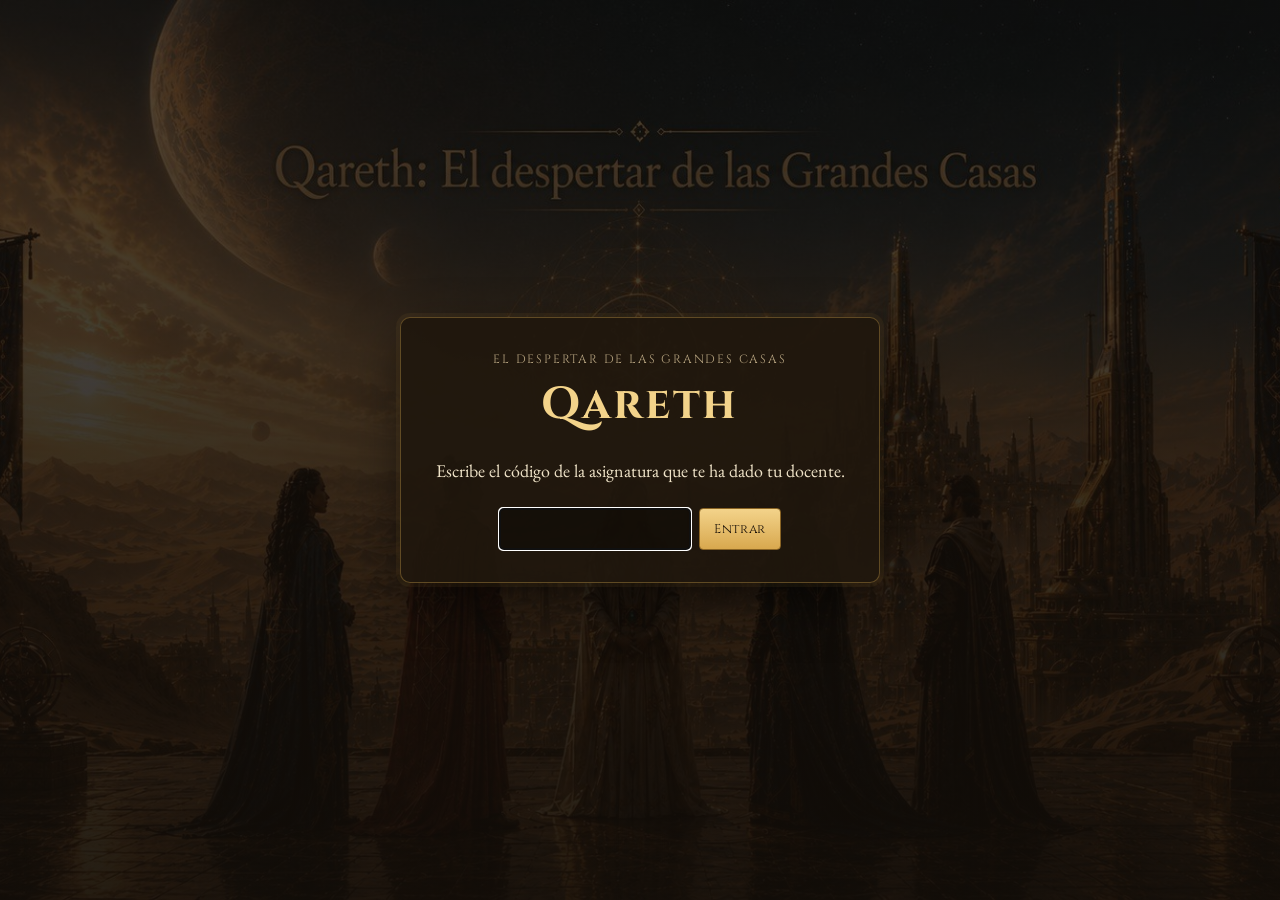
<file: cronica-qareth/insignias.html>
<!doctype html>
<html lang="es">
<head>
<meta charset="utf-8">
<meta name="viewport" content="width=device-width, initial-scale=1">
<title>Insignias · Qareth</title>
<link rel="preconnect" href="https://fonts.googleapis.com">
<link rel="preconnect" href="https://fonts.gstatic.com" crossorigin>
<link href="https://fonts.googleapis.com/css2?family=Cinzel:wght@500;700&family=EB+Garamond:ital,wght@0,400;0,600;1,400&display=swap" rel="stylesheet">
<link rel="stylesheet" href="css/estilos.css">
<script src="js/config.js"></script>
<script src="js/acceso.js"></script>
</head>
<body>

<header class="barra">
  <a class="marca" href="index.html">Qareth</a>
  <nav>
    <a href="mapa.html">Mapa</a>
    <a href="sesiones.html">Sesiones</a>
    <a href="actividades.html">Actividades</a>
    <a href="talleres.html">Talleres</a>
    <a href="insignias.html" aria-current="page">Insignias</a>
    <a href="clasificacion.html">Clasificación</a>
  </nav>
  <div class="enlaces" id="enlaces"></div>
</header>

<div class="aviso-demo" id="avisoDemo" hidden>
  Modo demostración: los mediadores y sus logros son inventados.
  <a id="demoAlterna" href="#"></a>
</div>

<main class="contenido">
  <section id="insignias">
    <h2 class="titulo"><span>Insignias de los enclaves</span></h2>
    <p class="registrar-retos"><a class="boton" id="botonRegistro" target="_blank" rel="noopener">¡Registra tus retos!</a></p>
    <div class="insignias" id="listaInsignias"></div>
  </section>
</main>

<footer class="pie">
  <p>Creación de Contenidos Educativos con Inteligencia Artificial · Máster Universitario en Aplicaciones Educativas de la IA. Universidad Internacional de la Rioja (UNIR)</p>
</footer>

<dialog id="ventana">
  <button class="cerrar" id="cerrar" aria-label="Cerrar">×</button>
  <div id="ventanaCuerpo"></div>
</dialog>

<script>document.getElementById("botonRegistro").href = CONFIG.ENLACES.registro;</script>
<script src="js/app.js"></script>
</body>
</html>
</file>
<file: css/estilos.css>
:root {
  --fondo: #120d08;
  --fondo-2: #1b140c;
  --panel: rgba(32, 23, 14, 0.92);
  --oro: #d8a84e;
  --oro-claro: #f3d38a;
  --texto: #efe3c8;
  --tenue: #b9a682;
  --linea: rgba(216, 168, 78, 0.35);
  --titulos: "Cinzel", "Times New Roman", serif;
  --cuerpo: "EB Garamond", Georgia, serif;
}

* { box-sizing: border-box; }
html { scroll-behavior: smooth; }
body {
  margin: 0;
  background: radial-gradient(ellipse at top, #2a1d10 0%, var(--fondo) 60%) fixed, var(--fondo);
  color: var(--texto);
  font-family: var(--cuerpo);
  font-size: 18px;
  line-height: 1.5;
}
img { max-width: 100%; display: block; }
a { color: var(--oro-claro); }
[hidden] { display: none !important; }

/* ---------- Barra superior ---------- */
.barra {
  position: sticky; top: 0; z-index: 20;
  display: flex; flex-wrap: wrap; align-items: center; gap: 0.5rem 1.5rem;
  padding: 0.6rem clamp(1rem, 4vw, 2.5rem);
  background: rgba(14, 10, 6, 0.9);
  backdrop-filter: blur(6px);
  border-bottom: 1px solid var(--linea);
}
.marca { font-family: var(--titulos); font-weight: 700; color: var(--oro-claro); text-decoration: none; letter-spacing: 0.06em; }
.barra nav { display: flex; gap: 1.2rem; }
.barra nav a { color: var(--texto); text-decoration: none; font-family: var(--titulos); font-size: 0.85rem; letter-spacing: 0.05em; }
.barra nav a:hover { color: var(--oro-claro); }
.enlaces { margin-left: auto; display: flex; flex-wrap: wrap; gap: 0.5rem; }

/* ---------- Modo demostración ---------- */
.marca-demo {
  margin-left: auto; font-size: 0.85rem; color: #1b1209; background: var(--oro-claro);
  border-radius: 4px; padding: 0.15rem 0.6rem; font-family: var(--titulos); letter-spacing: 0.03em;
}
.marca-demo a { color: #1b1209; }
.enlaces:empty { display: none; }
.enlaces:not(:empty) ~ .marca-demo, .grupo-barra ~ .marca-demo { margin-left: 0.6rem; }
.marca-demo ~ .grupo-barra { margin-left: 0.6rem; }

/* ---------- Grupo del docente (Genially de cada docente) ---------- */
.grupo-barra { margin-left: auto; font-size: 0.9rem; color: var(--tenue); }
.grupo-barra a { color: var(--oro-claro); }
.enlaces:not(:empty) + .grupo-barra { margin-left: 0; }
.elige-docente { display: grid; gap: 0.5rem; }
.rotulo-demo {
  position: fixed; left: 1rem; bottom: 4.2rem; z-index: 40; pointer-events: none;
  background: rgba(14, 10, 6, 0.92); border: 1px solid var(--oro); border-radius: 6px;
  padding: 0.35rem 0.8rem; font-size: 0.9rem; color: var(--texto);
}
.rotulo-demo b { color: var(--oro-claro); }

/* ---------- Entrada con el código ---------- */
html.puerta-abierta body > :not(.puerta) { display: none !important; }
.puerta {
  min-height: 100vh; display: grid; place-items: center; padding: 1.5rem 16px;
  background: linear-gradient(rgba(18, 13, 8, 0.72), rgba(18, 13, 8, 0.92)), url("../img/portada.jpg") center / cover no-repeat;
}
.puerta-caja { width: min(30rem, 100%); text-align: center; }
.puerta-caja h1 { font-family: var(--titulos); color: var(--oro-claro); font-size: clamp(2rem, 6vw, 2.8rem); margin: 0.2rem 0 0.8rem; letter-spacing: 0.06em; }
.puerta-caja p { margin: 0.4rem 0 1rem; }
.puerta-caja form { display: flex; flex-wrap: wrap; gap: 0.5rem; justify-content: center; }
.puerta-caja form p { flex-basis: 100%; }
.puerta-caja input {
  font: inherit; color: var(--texto); background: rgba(0, 0, 0, 0.35); text-align: center; letter-spacing: 0.1em;
  border: 1px solid var(--linea); border-radius: 4px; padding: 0.4rem 0.7rem; width: 12rem; max-width: 100%;
}
.puerta-estado { color: var(--tenue); }
.puerta-estado.error { color: #f0a08a; }

.boton {
  display: inline-flex; align-items: center; gap: 0.4rem;
  font-family: var(--titulos); font-size: 0.8rem; letter-spacing: 0.05em;
  color: #1b1209; background: linear-gradient(180deg, var(--oro-claro), var(--oro));
  border: 1px solid #8a6424; border-radius: 4px;
  padding: 0.45rem 0.9rem; text-decoration: none; cursor: pointer;
}
.boton:hover { filter: brightness(1.08); }
.boton.sec { background: transparent; color: var(--oro-claro); border-color: var(--linea); }

.aviso-demo {
  text-align: center; font-size: 0.95rem; padding: 0.4rem 1rem;
  background: #3a2a12; color: var(--oro-claro); border-bottom: 1px solid var(--linea);
}
.aviso-demo a { margin-left: 0.6rem; }

/* ---------- Portada ---------- */
.portada { position: relative; overflow: hidden; }
.portada img { width: 100%; height: auto; max-height: min(70vh, 720px); object-fit: cover; object-position: center 20%; }
.portada-velo { position: absolute; inset: 0; background: linear-gradient(180deg, transparent 55%, var(--fondo) 100%); }

/* ---------- Contenido ---------- */
.contenido { max-width: 1180px; margin: 0 auto; padding: 0 clamp(1rem, 4vw, 2rem) 3rem; }
section { scroll-margin-top: 4.5rem; }

.titulo {
  font-family: var(--titulos); font-weight: 500; color: var(--oro-claro);
  text-align: center; font-size: clamp(1.3rem, 3vw, 1.9rem); letter-spacing: 0.06em;
  margin: 3.5rem 0 0.5rem; display: flex; align-items: center; gap: 1rem;
}
.titulo::before, .titulo::after { content: ""; flex: 1; height: 1px; background: linear-gradient(90deg, transparent, var(--oro)); }
.titulo::after { background: linear-gradient(90deg, var(--oro), transparent); }
.subtitulo, .explica { text-align: center; color: var(--tenue); margin: 0 auto 1.2rem; max-width: 60ch; }

.panel {
  background: var(--panel);
  border: 1px solid var(--linea);
  border-radius: 10px;
  box-shadow: 0 0 0 4px rgba(216, 168, 78, 0.06), 0 20px 50px rgba(0, 0, 0, 0.5);
  padding: clamp(1.2rem, 3vw, 2rem);
}

/* ---------- Ficha ---------- */
.intro { margin-top: -4rem; position: relative; z-index: 2; }
.cargando { text-align: center; color: var(--tenue); font-style: italic; }
.ficha-grid { display: grid; grid-template-columns: minmax(0, 1fr); gap: 1.4rem; }

/* Clasificación y «¿Quién eres?», uno junto al otro (apilados en pantallas estrechas) */
.dos-bloques { display: grid; grid-template-columns: minmax(0, 1.2fr) minmax(0, 1fr); gap: 0 2rem; align-items: start; }
@media (max-width: 900px) { .dos-bloques { grid-template-columns: minmax(0, 1fr); } }
.dos-bloques .titulo { font-size: clamp(1.1rem, 2.2vw, 1.5rem); }
#quien .ficha { position: sticky; top: 4.5rem; }
.cerrar-ficha { top: 0.7rem; right: 0.7rem; }
.etiqueta { font-family: var(--titulos); font-size: 0.75rem; letter-spacing: 0.15em; color: var(--tenue); text-transform: uppercase; }
.alias { font-family: var(--titulos); font-size: clamp(1.6rem, 4vw, 2.4rem); color: var(--oro-claro); margin: 0.1rem 0 0.2rem; line-height: 1.15; overflow-wrap: anywhere; }
.rango { font-family: var(--titulos); color: var(--oro); letter-spacing: 0.05em; }
.lema { font-style: italic; color: var(--tenue); margin: 0.4rem 0 1rem; }
.cifras { display: flex; flex-wrap: wrap; gap: 1.5rem 2.5rem; margin-top: 0.5rem; }
.cifra b { display: block; font-family: var(--titulos); font-size: 1.9rem; color: var(--oro-claro); line-height: 1.1; font-variant-numeric: tabular-nums; }
.cifra span { font-size: 0.9rem; color: var(--tenue); }
.siguiente { margin-top: 1.2rem; padding-top: 1rem; border-top: 1px solid var(--linea); }
.siguiente p { margin: 0.2rem 0 0.8rem; }

.conexiones { display: flex; gap: 0.4rem; margin: 0.6rem 0; }
.conexiones i { width: 14px; height: 14px; border-radius: 50%; border: 1px solid var(--oro); display: inline-block; }
.conexiones i.on { background: var(--oro-claro); box-shadow: 0 0 8px var(--oro); }
.conexiones.mini { gap: 3px; margin: 0; }
.conexiones.mini i { width: 9px; height: 9px; }


.acceso { text-align: center; max-width: 62ch; margin: 0 auto; }
.acceso p { margin: 0.4rem 0 1rem; }
.acceso form { display: flex; flex-wrap: wrap; gap: 0.5rem; justify-content: center; }
.acceso input {
  font: inherit; color: var(--texto); background: rgba(0, 0, 0, 0.35);
  border: 1px solid var(--linea); border-radius: 4px; padding: 0.4rem 0.7rem; min-width: 0; width: 14rem; max-width: 100%;
}
.error { color: #f0a08a; }

/* ---------- Página con un Genially a pantalla completa (Mapa) ---------- */
.pagina-genially { height: 100vh; height: 100dvh; display: flex; flex-direction: column; }
.genially-pagina { flex: 1; min-height: 0; display: flex; background: #000; }
.genially-pagina iframe { flex: 1; width: 100%; border: 0; min-height: 60vh; }
.barra nav a[aria-current="page"] { color: var(--oro-claro); }

/* Botón «Retos» sobre el panel del Mapa: despliega los retos ya abiertos */
.retos-flotante { position: fixed; right: 1rem; bottom: 1rem; z-index: 30; display: flex; flex-direction: column; align-items: flex-end; gap: 0.5rem; }
.retos-boton { padding: 0.35rem 1rem 0.35rem 0.35rem; box-shadow: 0 6px 20px rgba(0, 0, 0, 0.6); font-size: 0.9rem; }
.retos-boton img { width: 34px; height: 34px; }
.retos-lista {
  background: rgba(20, 14, 8, 0.97); border: 1px solid var(--oro); border-radius: 10px; padding: 0.4rem;
  display: grid; gap: 0.2rem; max-height: 60vh; overflow-y: auto; box-shadow: 0 10px 30px rgba(0, 0, 0, 0.7);
}
.retos-lista[hidden] { display: none; }
.retos-item {
  display: flex; align-items: center; gap: 0.6rem; text-align: left; cursor: pointer;
  background: transparent; border: 1px solid transparent; border-radius: 6px; padding: 0.3rem 0.6rem 0.3rem 0.3rem;
  color: var(--texto); font: inherit; font-size: 0.95rem;
}
.retos-item:hover, .retos-item:focus-visible { border-color: var(--linea); background: rgba(216, 168, 78, 0.1); outline: none; }
.retos-item img { width: 36px; height: 36px; }
.retos-item b { font-family: var(--titulos); font-weight: 500; color: var(--oro-claro); }
.retos-sello {
  flex: 0 0 36px; height: 36px; border-radius: 50%; display: grid; place-items: center;
  border: 1px solid var(--oro); color: var(--oro-claro); background: #3a2a12; font-size: 1.1rem;
}
.retos-lista .retos-item[data-acuerdo] { border-bottom: 1px solid var(--linea); border-radius: 6px 6px 0 0; margin-bottom: 0.2rem; }

.registrar-retos { text-align: center; margin: 0 0 1.5rem; }
.registrar-retos .boton { font-size: 0.95rem; padding: 0.65rem 1.4rem; }

/* ---------- Mapa ---------- */
.entrada { margin-top: 2.5rem; }
.mapa-marco { border: 1px solid var(--linea); border-radius: 10px; overflow-x: auto; box-shadow: 0 20px 50px rgba(0, 0, 0, 0.5); }
.mapa { position: relative; min-width: 640px; }
.mapa img { width: 100%; filter: saturate(0.9) brightness(0.85); }
.mapa svg { position: absolute; inset: 0; width: 100%; height: 100%; pointer-events: none; }
.linea-red { stroke: var(--oro-claro); stroke-linecap: round; fill: none; }
.linea-red.apagada { stroke: rgba(243, 211, 138, 0.25); stroke-dasharray: 0.6 0.8; }
.linea-red.encendida { filter: drop-shadow(0 0 0.6px var(--oro)); animation: pulso 3s ease-in-out infinite; }
@keyframes pulso { 50% { opacity: 0.6; } }
.esfera { fill: rgba(243, 211, 138, 0.15); stroke: var(--oro-claro); }

/* Vídeo de entrada: se ve encima del mapa y, al terminar, deja paso a los enclaves */
.mapa video { position: absolute; inset: 0; width: 100%; height: 100%; object-fit: cover; background: #000; transition: opacity 1s ease; }
.mapa #mapaLineas, .mapa #mapaMarcas { transition: opacity 1s ease 0.4s; }
.mapa.con-video #mapaLineas, .mapa.con-video #mapaMarcas { opacity: 0; pointer-events: none; }
.mapa:not(.con-video) video { opacity: 0; pointer-events: none; }
.video-entrada { display: block; width: 100%; background: #000; }
.mapa-boton { position: absolute; right: 0.8rem; bottom: 0.8rem; z-index: 3; background: rgba(14, 10, 6, 0.75); }

.marca-enclave {
  position: absolute; transform: translate(-50%, -50%);
  width: clamp(44px, 6vw, 70px); aspect-ratio: 1; border-radius: 50%;
  border: 2px solid rgba(243, 211, 138, 0.55); background: rgba(18, 13, 8, 0.75) center / cover no-repeat;
  color: var(--oro-claro); font-family: var(--titulos); font-size: 1.2rem; font-weight: 700;
  cursor: pointer; display: grid; place-items: center; padding: 0;
  transition: transform 0.2s;
}
.marca-enclave:hover, .marca-enclave:focus-visible { transform: translate(-50%, -50%) scale(1.12); outline: none; }
.marca-enclave.lograda { border-color: var(--oro-claro); box-shadow: 0 0 18px var(--oro); background-color: transparent; }
.nombre-enclave {
  position: absolute; transform: translate(-50%, 0); white-space: nowrap; pointer-events: none;
  font-family: var(--titulos); font-size: clamp(0.62rem, 1.1vw, 0.8rem); color: var(--oro-claro);
  background: rgba(14, 10, 6, 0.8); border: 1px solid var(--linea); border-radius: 3px; padding: 0.1rem 0.45rem;
}

/* ---------- Insignias ---------- */
/* 8 insignias: 4 + 4 (2 + 2 + 2 + 2 en móvil) */
.insignias { display: grid; grid-template-columns: repeat(4, minmax(0, 1fr)); gap: 1.2rem; max-width: 900px; margin: 0 auto; }
@media (max-width: 600px) { .insignias { grid-template-columns: repeat(2, minmax(0, 1fr)); } }
.insignia {
  background: var(--panel); border: 1px solid var(--linea); border-radius: 10px;
  padding: 1rem 0.8rem; text-align: center; cursor: pointer; color: inherit; font: inherit;
}
.insignia img { width: 100%; max-width: 130px; margin: 0 auto 0.6rem; transition: filter 0.3s; }
.insignia.bloqueada img { filter: grayscale(1) brightness(0.35); }
.insignia h3 { font-family: var(--titulos); font-weight: 500; font-size: 0.85rem; color: var(--oro-claro); margin: 0; }
.insignia small { color: var(--tenue); font-size: 0.85rem; }

/* ---------- Clasificación ---------- */
.ranking { list-style: none; padding: 0; margin: 0 auto; max-width: 760px; display: grid; gap: 0.4rem; }
.fila {
  display: grid; grid-template-columns: 2.4rem minmax(0, 1fr) auto; align-items: center; gap: 0.8rem;
  background: var(--panel); border: 1px solid var(--linea); border-radius: 8px; padding: 0.5rem 0.9rem;
}
.fila.yo { border-color: var(--oro-claro); box-shadow: 0 0 14px rgba(216, 168, 78, 0.35); }
.pos { font-family: var(--titulos); color: var(--oro); text-align: center; font-variant-numeric: tabular-nums; }
.fila:nth-child(1) .pos, .fila:nth-child(2) .pos, .fila:nth-child(3) .pos { color: var(--oro-claro); font-size: 1.15rem; }
.nom { display: flex; align-items: center; gap: 0.6rem; min-width: 0; }
.nom > span:last-child { overflow: hidden; text-overflow: ellipsis; white-space: nowrap; }

/* Avatar del mediador (imagen elegida en el alistamiento o, si falta, su inicial) */
.avatar {
  position: relative; flex: 0 0 auto; width: 2rem; height: 2rem; border-radius: 50%; overflow: hidden;
  display: inline-grid; place-items: center; background: #3a2a12; border: 1px solid var(--oro);
  font-family: var(--titulos); font-size: 0.9rem; color: var(--oro-claro);
}
.avatar img { position: absolute; inset: 0; width: 100%; height: 100%; object-fit: cover; }
.avatar.grande { width: 4.5rem; height: 4.5rem; font-size: 1.8rem; border-width: 2px; box-shadow: 0 0 14px rgba(216, 168, 78, 0.35); }
.ficha-cabeza { display: flex; align-items: center; gap: 1rem; padding-right: 2.5rem; }
.nom small { color: var(--tenue); margin-left: 0.4rem; }
.valor { font-family: var(--titulos); color: var(--oro-claro); font-variant-numeric: tabular-nums; text-align: right; }
@media (max-width: 520px) { .fila { grid-template-columns: 2rem minmax(0, 1fr) auto; } }
.vacio { text-align: center; color: var(--tenue); font-style: italic; }

/* Tablero: «¿Quién eres?», podio y tabla */
.quien { max-width: 760px; margin: 0 auto 1.8rem; }
.quien-yo { display: flex; flex-wrap: wrap; align-items: center; gap: 1rem 1.2rem; }
.quien-datos { flex: 1; min-width: 12rem; }
.quien-datos .alias { font-size: clamp(1.4rem, 3vw, 1.9rem); }
.quien-acciones { display: flex; flex-wrap: wrap; gap: 0.5rem; }
.podio { display: flex; justify-content: center; align-items: flex-end; gap: clamp(0.5rem, 2vw, 1.2rem); margin: 0 auto 1.8rem; max-width: 760px; }
.podio:empty { display: none; }
.podio-puesto {
  flex: 0 1 12rem; min-width: 0; text-align: center; background: var(--panel); border: 1px solid var(--linea); border-radius: 10px;
  padding: 1rem 0.6rem 1.2rem; display: flex; flex-direction: column; align-items: center; gap: 0.35rem;
}
.podio-puesto.p1 { padding-top: 1.6rem; padding-bottom: 2rem; border-color: var(--oro); box-shadow: 0 0 20px rgba(216, 168, 78, 0.3); }
.podio-puesto.p1 .avatar.grande { width: 5.5rem; height: 5.5rem; font-size: 2.2rem; }
.podio-puesto.yo { border-color: var(--oro-claro); cursor: pointer; }
.podio-pos { font-family: var(--titulos); color: var(--oro-claro); font-size: 1.2rem; }
.podio-alias { font-family: var(--titulos); color: var(--oro-claro); max-width: 100%; overflow: hidden; text-overflow: ellipsis; white-space: nowrap; }
.podio-pts { font-family: var(--titulos); color: var(--oro); font-size: 0.9rem; }
.fila { grid-template-columns: 2.4rem minmax(0, 1fr) auto auto; }
.fila.yo { cursor: pointer; scroll-margin: 5rem; }
.fila.destello { animation: destello 1.6s ease-out 2; }
@keyframes destello { 30% { background: rgba(216, 168, 78, 0.35); } }
.conex { color: var(--tenue); font-variant-numeric: tabular-nums; font-size: 0.9rem; }
.v-ficha { padding-top: 2.2rem; }

/* ---------- Ventana ---------- */
dialog {
  width: min(760px, calc(100vw - 2rem)); max-height: calc(100vh - 2rem); padding: 0;
  background: var(--fondo-2); color: var(--texto); border: 1px solid var(--oro); border-radius: 12px;
  box-shadow: 0 30px 80px rgba(0, 0, 0, 0.7);
}
dialog::backdrop { background: rgba(0, 0, 0, 0.7); }
.cerrar {
  position: absolute; top: 0.5rem; right: 0.6rem; z-index: 2; width: 2.2rem; height: 2.2rem; border-radius: 50%;
  border: 1px solid var(--oro); background: rgba(14, 10, 6, 0.8); color: var(--oro-claro); font-size: 1.4rem; cursor: pointer; line-height: 1;
}
.v-cabecera { position: relative; aspect-ratio: 16 / 7; background: center / cover no-repeat; }
.v-cabecera::after { content: ""; position: absolute; inset: 0; background: linear-gradient(180deg, transparent 40%, var(--fondo-2)); }
.v-cabecera img { position: absolute; z-index: 1; right: 1rem; bottom: -2.5rem; width: clamp(90px, 18vw, 140px); filter: drop-shadow(0 6px 14px #000); }
.v-cabecera img.bloqueada { filter: grayscale(1) brightness(0.4) drop-shadow(0 6px 14px #000); }
.v-cuerpo { padding: 1rem clamp(1rem, 3vw, 1.8rem) 1.6rem; }
.v-cuerpo h3 { font-family: var(--titulos); font-weight: 500; color: var(--oro-claro); font-size: 1.4rem; margin: 0 0 0.3rem; padding-right: 6rem; }
.chips { display: flex; flex-wrap: wrap; gap: 0.4rem; margin-bottom: 0.8rem; }
.chip { font-size: 0.8rem; padding: 0.1rem 0.6rem; border-radius: 12px; border: 1px solid currentColor; }
.cita { border-left: 3px solid var(--oro); padding: 0.4rem 0 0.4rem 1rem; margin: 1rem 0; font-style: italic; color: var(--oro-claro); }
.huella { background: rgba(216, 168, 78, 0.08); border: 1px dashed var(--linea); border-radius: 8px; padding: 0.8rem 1rem; margin-top: 1rem; }
.huella.bloqueada { color: var(--tenue); font-style: italic; }
.v-acciones { display: flex; flex-wrap: wrap; gap: 0.5rem; margin-top: 1.2rem; }
.v-insignias { display: grid; grid-template-columns: repeat(auto-fill, minmax(90px, 1fr)); gap: 0.8rem; margin-top: 1rem; }
.v-insignias figure { margin: 0; text-align: center; font-size: 0.75rem; color: var(--tenue); }
.v-insignias img { width: 80px; margin: 0 auto 0.3rem; }
.v-insignias .bloqueada img { filter: grayscale(1) brightness(0.3); }
.v-insignias.compactas { grid-template-columns: repeat(4, minmax(0, 1fr)); gap: 0.5rem; margin-top: 0.6rem; }
.v-insignias.compactas img { width: 100%; max-width: 72px; margin: 0 auto; }

.pie { text-align: center; color: var(--tenue); font-size: 0.85rem; padding: 2rem 1rem 3rem; border-top: 1px solid var(--linea); }
.pie p { margin: 0.3rem 0; }

@media (prefers-reduced-motion: reduce) {
  html { scroll-behavior: auto; }
  .linea-red.encendida { animation: none; }
}
</file>
<file: cronica-qareth/css/estilos.css>
:root {
  --fondo: #120d08;
  --fondo-2: #1b140c;
  --panel: rgba(32, 23, 14, 0.92);
  --oro: #d8a84e;
  --oro-claro: #f3d38a;
  --texto: #efe3c8;
  --tenue: #b9a682;
  --linea: rgba(216, 168, 78, 0.35);
  --titulos: "Cinzel", "Times New Roman", serif;
  --cuerpo: "EB Garamond", Georgia, serif;
}

* { box-sizing: border-box; }
html { scroll-behavior: smooth; }
body {
  margin: 0;
  background: radial-gradient(ellipse at top, #2a1d10 0%, var(--fondo) 60%) fixed, var(--fondo);
  color: var(--texto);
  font-family: var(--cuerpo);
  font-size: 18px;
  line-height: 1.5;
}
img { max-width: 100%; display: block; }
a { color: var(--oro-claro); }
[hidden] { display: none !important; }

/* ---------- Barra superior ---------- */
.barra {
  position: sticky; top: 0; z-index: 20;
  display: flex; flex-wrap: wrap; align-items: center; gap: 0.5rem 1.5rem;
  padding: 0.6rem clamp(1rem, 4vw, 2.5rem);
  background: rgba(14, 10, 6, 0.9);
  backdrop-filter: blur(6px);
  border-bottom: 1px solid var(--linea);
}
.marca { font-family: var(--titulos); font-weight: 700; color: var(--oro-claro); text-decoration: none; letter-spacing: 0.06em; }
.barra nav { display: flex; gap: 1.2rem; }
.barra nav a { color: var(--texto); text-decoration: none; font-family: var(--titulos); font-size: 0.85rem; letter-spacing: 0.05em; }
.barra nav a:hover { color: var(--oro-claro); }
.enlaces { margin-left: auto; display: flex; flex-wrap: wrap; gap: 0.5rem; }

/* ---------- Modo demostración ---------- */
.marca-demo {
  margin-left: auto; font-size: 0.85rem; color: #1b1209; background: var(--oro-claro);
  border-radius: 4px; padding: 0.15rem 0.6rem; font-family: var(--titulos); letter-spacing: 0.03em;
}
.marca-demo a { color: #1b1209; }
.enlaces:empty { display: none; }
.enlaces:not(:empty) ~ .marca-demo, .grupo-barra ~ .marca-demo { margin-left: 0.6rem; }
.marca-demo ~ .grupo-barra { margin-left: 0.6rem; }

/* ---------- Grupo del docente (Genially de cada docente) ---------- */
.grupo-barra { margin-left: auto; font-size: 0.9rem; color: var(--tenue); }
.grupo-barra a { color: var(--oro-claro); }
.enlaces:not(:empty) + .grupo-barra { margin-left: 0; }
.elige-docente { display: grid; gap: 0.5rem; }
.rotulo-demo {
  position: fixed; left: 1rem; bottom: 4.2rem; z-index: 40; pointer-events: none;
  background: rgba(14, 10, 6, 0.92); border: 1px solid var(--oro); border-radius: 6px;
  padding: 0.35rem 0.8rem; font-size: 0.9rem; color: var(--texto);
}
.rotulo-demo b { color: var(--oro-claro); }

/* ---------- Entrada con el código ---------- */
html.puerta-abierta body > :not(.puerta) { display: none !important; }
.puerta {
  min-height: 100vh; display: grid; place-items: center; padding: 1.5rem 16px;
  background: linear-gradient(rgba(18, 13, 8, 0.72), rgba(18, 13, 8, 0.92)), url("../img/portada.jpg") center / cover no-repeat;
}
.puerta-caja { width: min(30rem, 100%); text-align: center; }
.puerta-caja h1 { font-family: var(--titulos); color: var(--oro-claro); font-size: clamp(2rem, 6vw, 2.8rem); margin: 0.2rem 0 0.8rem; letter-spacing: 0.06em; }
.puerta-caja p { margin: 0.4rem 0 1rem; }
.puerta-caja form { display: flex; flex-wrap: wrap; gap: 0.5rem; justify-content: center; }
.puerta-caja form p { flex-basis: 100%; }
.puerta-caja input {
  font: inherit; color: var(--texto); background: rgba(0, 0, 0, 0.35); text-align: center; letter-spacing: 0.1em;
  border: 1px solid var(--linea); border-radius: 4px; padding: 0.4rem 0.7rem; width: 12rem; max-width: 100%;
}
.puerta-estado { color: var(--tenue); }
.puerta-estado.error { color: #f0a08a; }

.boton {
  display: inline-flex; align-items: center; gap: 0.4rem;
  font-family: var(--titulos); font-size: 0.8rem; letter-spacing: 0.05em;
  color: #1b1209; background: linear-gradient(180deg, var(--oro-claro), var(--oro));
  border: 1px solid #8a6424; border-radius: 4px;
  padding: 0.45rem 0.9rem; text-decoration: none; cursor: pointer;
}
.boton:hover { filter: brightness(1.08); }
.boton.sec { background: transparent; color: var(--oro-claro); border-color: var(--linea); }

.aviso-demo {
  text-align: center; font-size: 0.95rem; padding: 0.4rem 1rem;
  background: #3a2a12; color: var(--oro-claro); border-bottom: 1px solid var(--linea);
}
.aviso-demo a { margin-left: 0.6rem; }

/* ---------- Portada ---------- */
.portada { position: relative; overflow: hidden; }
.portada img { width: 100%; height: auto; max-height: min(70vh, 720px); object-fit: cover; object-position: center 20%; }
.portada-velo { position: absolute; inset: 0; background: linear-gradient(180deg, transparent 55%, var(--fondo) 100%); }

/* ---------- Contenido ---------- */
.contenido { max-width: 1180px; margin: 0 auto; padding: 0 clamp(1rem, 4vw, 2rem) 3rem; }
section { scroll-margin-top: 4.5rem; }

.titulo {
  font-family: var(--titulos); font-weight: 500; color: var(--oro-claro);
  text-align: center; font-size: clamp(1.3rem, 3vw, 1.9rem); letter-spacing: 0.06em;
  margin: 3.5rem 0 0.5rem; display: flex; align-items: center; gap: 1rem;
}
.titulo::before, .titulo::after { content: ""; flex: 1; height: 1px; background: linear-gradient(90deg, transparent, var(--oro)); }
.titulo::after { background: linear-gradient(90deg, var(--oro), transparent); }
.subtitulo, .explica { text-align: center; color: var(--tenue); margin: 0 auto 1.2rem; max-width: 60ch; }

.panel {
  background: var(--panel);
  border: 1px solid var(--linea);
  border-radius: 10px;
  box-shadow: 0 0 0 4px rgba(216, 168, 78, 0.06), 0 20px 50px rgba(0, 0, 0, 0.5);
  padding: clamp(1.2rem, 3vw, 2rem);
}

/* ---------- Ficha ---------- */
.intro { margin-top: -4rem; position: relative; z-index: 2; }
.cargando { text-align: center; color: var(--tenue); font-style: italic; }
.ficha-grid { display: grid; grid-template-columns: minmax(0, 1fr); gap: 1.4rem; }

/* Clasificación y «¿Quién eres?», uno junto al otro (apilados en pantallas estrechas) */
.dos-bloques { display: grid; grid-template-columns: minmax(0, 1.2fr) minmax(0, 1fr); gap: 0 2rem; align-items: start; }
@media (max-width: 900px) { .dos-bloques { grid-template-columns: minmax(0, 1fr); } }
.dos-bloques .titulo { font-size: clamp(1.1rem, 2.2vw, 1.5rem); }
#quien .ficha { position: sticky; top: 4.5rem; }
.cerrar-ficha { top: 0.7rem; right: 0.7rem; }
.etiqueta { font-family: var(--titulos); font-size: 0.75rem; letter-spacing: 0.15em; color: var(--tenue); text-transform: uppercase; }
.alias { font-family: var(--titulos); font-size: clamp(1.6rem, 4vw, 2.4rem); color: var(--oro-claro); margin: 0.1rem 0 0.2rem; line-height: 1.15; overflow-wrap: anywhere; }
.rango { font-family: var(--titulos); color: var(--oro); letter-spacing: 0.05em; }
.lema { font-style: italic; color: var(--tenue); margin: 0.4rem 0 1rem; }
.cifras { display: flex; flex-wrap: wrap; gap: 1.5rem 2.5rem; margin-top: 0.5rem; }
.cifra b { display: block; font-family: var(--titulos); font-size: 1.9rem; color: var(--oro-claro); line-height: 1.1; font-variant-numeric: tabular-nums; }
.cifra span { font-size: 0.9rem; color: var(--tenue); }
.siguiente { margin-top: 1.2rem; padding-top: 1rem; border-top: 1px solid var(--linea); }
.siguiente p { margin: 0.2rem 0 0.8rem; }

.conexiones { display: flex; gap: 0.4rem; margin: 0.6rem 0; }
.conexiones i { width: 14px; height: 14px; border-radius: 50%; border: 1px solid var(--oro); display: inline-block; }
.conexiones i.on { background: var(--oro-claro); box-shadow: 0 0 8px var(--oro); }
.conexiones.mini { gap: 3px; margin: 0; }
.conexiones.mini i { width: 9px; height: 9px; }


.acceso { text-align: center; max-width: 62ch; margin: 0 auto; }
.acceso p { margin: 0.4rem 0 1rem; }
.acceso form { display: flex; flex-wrap: wrap; gap: 0.5rem; justify-content: center; }
.acceso input {
  font: inherit; color: var(--texto); background: rgba(0, 0, 0, 0.35);
  border: 1px solid var(--linea); border-radius: 4px; padding: 0.4rem 0.7rem; min-width: 0; width: 14rem; max-width: 100%;
}
.error { color: #f0a08a; }

/* ---------- Página con un Genially a pantalla completa (Mapa) ---------- */
.pagina-genially { height: 100vh; height: 100dvh; display: flex; flex-direction: column; }
.genially-pagina { flex: 1; min-height: 0; display: flex; background: #000; }
.genially-pagina iframe { flex: 1; width: 100%; border: 0; min-height: 60vh; }
.barra nav a[aria-current="page"] { color: var(--oro-claro); }

/* Botón «Retos» sobre el panel del Mapa: despliega los retos ya abiertos */
.retos-flotante { position: fixed; right: 1rem; bottom: 1rem; z-index: 30; display: flex; flex-direction: column; align-items: flex-end; gap: 0.5rem; }
.retos-boton { padding: 0.35rem 1rem 0.35rem 0.35rem; box-shadow: 0 6px 20px rgba(0, 0, 0, 0.6); font-size: 0.9rem; }
.retos-boton img { width: 34px; height: 34px; }
.retos-lista {
  background: rgba(20, 14, 8, 0.97); border: 1px solid var(--oro); border-radius: 10px; padding: 0.4rem;
  display: grid; gap: 0.2rem; max-height: 60vh; overflow-y: auto; box-shadow: 0 10px 30px rgba(0, 0, 0, 0.7);
}
.retos-lista[hidden] { display: none; }
.retos-item {
  display: flex; align-items: center; gap: 0.6rem; text-align: left; cursor: pointer;
  background: transparent; border: 1px solid transparent; border-radius: 6px; padding: 0.3rem 0.6rem 0.3rem 0.3rem;
  color: var(--texto); font: inherit; font-size: 0.95rem;
}
.retos-item:hover, .retos-item:focus-visible { border-color: var(--linea); background: rgba(216, 168, 78, 0.1); outline: none; }
.retos-item img { width: 36px; height: 36px; }
.retos-item b { font-family: var(--titulos); font-weight: 500; color: var(--oro-claro); }
.retos-sello {
  flex: 0 0 36px; height: 36px; border-radius: 50%; display: grid; place-items: center;
  border: 1px solid var(--oro); color: var(--oro-claro); background: #3a2a12; font-size: 1.1rem;
}
.retos-lista .retos-item[data-acuerdo] { border-bottom: 1px solid var(--linea); border-radius: 6px 6px 0 0; margin-bottom: 0.2rem; }

.registrar-retos { text-align: center; margin: 0 0 1.5rem; }
.registrar-retos .boton { font-size: 0.95rem; padding: 0.65rem 1.4rem; }

/* ---------- Mapa ---------- */
.entrada { margin-top: 2.5rem; }
.mapa-marco { border: 1px solid var(--linea); border-radius: 10px; overflow-x: auto; box-shadow: 0 20px 50px rgba(0, 0, 0, 0.5); }
.mapa { position: relative; min-width: 640px; }
.mapa img { width: 100%; filter: saturate(0.9) brightness(0.85); }
.mapa svg { position: absolute; inset: 0; width: 100%; height: 100%; pointer-events: none; }
.linea-red { stroke: var(--oro-claro); stroke-linecap: round; fill: none; }
.linea-red.apagada { stroke: rgba(243, 211, 138, 0.25); stroke-dasharray: 0.6 0.8; }
.linea-red.encendida { filter: drop-shadow(0 0 0.6px var(--oro)); animation: pulso 3s ease-in-out infinite; }
@keyframes pulso { 50% { opacity: 0.6; } }
.esfera { fill: rgba(243, 211, 138, 0.15); stroke: var(--oro-claro); }

/* Vídeo de entrada: se ve encima del mapa y, al terminar, deja paso a los enclaves */
.mapa video { position: absolute; inset: 0; width: 100%; height: 100%; object-fit: cover; background: #000; transition: opacity 1s ease; }
.mapa #mapaLineas, .mapa #mapaMarcas { transition: opacity 1s ease 0.4s; }
.mapa.con-video #mapaLineas, .mapa.con-video #mapaMarcas { opacity: 0; pointer-events: none; }
.mapa:not(.con-video) video { opacity: 0; pointer-events: none; }
.video-entrada { display: block; width: 100%; background: #000; }
.mapa-boton { position: absolute; right: 0.8rem; bottom: 0.8rem; z-index: 3; background: rgba(14, 10, 6, 0.75); }

.marca-enclave {
  position: absolute; transform: translate(-50%, -50%);
  width: clamp(44px, 6vw, 70px); aspect-ratio: 1; border-radius: 50%;
  border: 2px solid rgba(243, 211, 138, 0.55); background: rgba(18, 13, 8, 0.75) center / cover no-repeat;
  color: var(--oro-claro); font-family: var(--titulos); font-size: 1.2rem; font-weight: 700;
  cursor: pointer; display: grid; place-items: center; padding: 0;
  transition: transform 0.2s;
}
.marca-enclave:hover, .marca-enclave:focus-visible { transform: translate(-50%, -50%) scale(1.12); outline: none; }
.marca-enclave.lograda { border-color: var(--oro-claro); box-shadow: 0 0 18px var(--oro); background-color: transparent; }
.nombre-enclave {
  position: absolute; transform: translate(-50%, 0); white-space: nowrap; pointer-events: none;
  font-family: var(--titulos); font-size: clamp(0.62rem, 1.1vw, 0.8rem); color: var(--oro-claro);
  background: rgba(14, 10, 6, 0.8); border: 1px solid var(--linea); border-radius: 3px; padding: 0.1rem 0.45rem;
}

/* ---------- Insignias ---------- */
/* 8 insignias: 4 + 4 (2 + 2 + 2 + 2 en móvil) */
.insignias { display: grid; grid-template-columns: repeat(4, minmax(0, 1fr)); gap: 1.2rem; max-width: 900px; margin: 0 auto; }
@media (max-width: 600px) { .insignias { grid-template-columns: repeat(2, minmax(0, 1fr)); } }
.insignia {
  background: var(--panel); border: 1px solid var(--linea); border-radius: 10px;
  padding: 1rem 0.8rem; text-align: center; cursor: pointer; color: inherit; font: inherit;
}
.insignia img { width: 100%; max-width: 130px; margin: 0 auto 0.6rem; transition: filter 0.3s; }
.insignia.bloqueada img { filter: grayscale(1) brightness(0.35); }
.insignia h3 { font-family: var(--titulos); font-weight: 500; font-size: 0.85rem; color: var(--oro-claro); margin: 0; }
.insignia small { color: var(--tenue); font-size: 0.85rem; }

/* ---------- Clasificación ---------- */
.ranking { list-style: none; padding: 0; margin: 0 auto; max-width: 760px; display: grid; gap: 0.4rem; }
.fila {
  display: grid; grid-template-columns: 2.4rem minmax(0, 1fr) auto; align-items: center; gap: 0.8rem;
  background: var(--panel); border: 1px solid var(--linea); border-radius: 8px; padding: 0.5rem 0.9rem;
}
.fila.yo { border-color: var(--oro-claro); box-shadow: 0 0 14px rgba(216, 168, 78, 0.35); }
.pos { font-family: var(--titulos); color: var(--oro); text-align: center; font-variant-numeric: tabular-nums; }
.fila:nth-child(1) .pos, .fila:nth-child(2) .pos, .fila:nth-child(3) .pos { color: var(--oro-claro); font-size: 1.15rem; }
.nom { display: flex; align-items: center; gap: 0.6rem; min-width: 0; }
.nom > span:last-child { overflow: hidden; text-overflow: ellipsis; white-space: nowrap; }

/* Avatar del mediador (imagen elegida en el alistamiento o, si falta, su inicial) */
.avatar {
  position: relative; flex: 0 0 auto; width: 2rem; height: 2rem; border-radius: 50%; overflow: hidden;
  display: inline-grid; place-items: center; background: #3a2a12; border: 1px solid var(--oro);
  font-family: var(--titulos); font-size: 0.9rem; color: var(--oro-claro);
}
.avatar img { position: absolute; inset: 0; width: 100%; height: 100%; object-fit: cover; }
.avatar.grande { width: 4.5rem; height: 4.5rem; font-size: 1.8rem; border-width: 2px; box-shadow: 0 0 14px rgba(216, 168, 78, 0.35); }
.ficha-cabeza { display: flex; align-items: center; gap: 1rem; padding-right: 2.5rem; }
.nom small { color: var(--tenue); margin-left: 0.4rem; }
.valor { font-family: var(--titulos); color: var(--oro-claro); font-variant-numeric: tabular-nums; text-align: right; }
@media (max-width: 520px) { .fila { grid-template-columns: 2rem minmax(0, 1fr) auto; } }
.vacio { text-align: center; color: var(--tenue); font-style: italic; }

/* Tablero: «¿Quién eres?», podio y tabla */
.quien { max-width: 760px; margin: 0 auto 1.8rem; }
.quien-yo { display: flex; flex-wrap: wrap; align-items: center; gap: 1rem 1.2rem; }
.quien-datos { flex: 1; min-width: 12rem; }
.quien-datos .alias { font-size: clamp(1.4rem, 3vw, 1.9rem); }
.quien-acciones { display: flex; flex-wrap: wrap; gap: 0.5rem; }
.podio { display: flex; justify-content: center; align-items: flex-end; gap: clamp(0.5rem, 2vw, 1.2rem); margin: 0 auto 1.8rem; max-width: 760px; }
.podio:empty { display: none; }
.podio-puesto {
  flex: 0 1 12rem; min-width: 0; text-align: center; background: var(--panel); border: 1px solid var(--linea); border-radius: 10px;
  padding: 1rem 0.6rem 1.2rem; display: flex; flex-direction: column; align-items: center; gap: 0.35rem;
}
.podio-puesto.p1 { padding-top: 1.6rem; padding-bottom: 2rem; border-color: var(--oro); box-shadow: 0 0 20px rgba(216, 168, 78, 0.3); }
.podio-puesto.p1 .avatar.grande { width: 5.5rem; height: 5.5rem; font-size: 2.2rem; }
.podio-puesto.yo { border-color: var(--oro-claro); cursor: pointer; }
.podio-pos { font-family: var(--titulos); color: var(--oro-claro); font-size: 1.2rem; }
.podio-alias { font-family: var(--titulos); color: var(--oro-claro); max-width: 100%; overflow: hidden; text-overflow: ellipsis; white-space: nowrap; }
.podio-pts { font-family: var(--titulos); color: var(--oro); font-size: 0.9rem; }
.fila { grid-template-columns: 2.4rem minmax(0, 1fr) auto auto; }
.fila.yo { cursor: pointer; scroll-margin: 5rem; }
.fila.destello { animation: destello 1.6s ease-out 2; }
@keyframes destello { 30% { background: rgba(216, 168, 78, 0.35); } }
.conex { color: var(--tenue); font-variant-numeric: tabular-nums; font-size: 0.9rem; }
.v-ficha { padding-top: 2.2rem; }

/* ---------- Ventana ---------- */
dialog {
  width: min(760px, calc(100vw - 2rem)); max-height: calc(100vh - 2rem); padding: 0;
  background: var(--fondo-2); color: var(--texto); border: 1px solid var(--oro); border-radius: 12px;
  box-shadow: 0 30px 80px rgba(0, 0, 0, 0.7);
}
dialog::backdrop { background: rgba(0, 0, 0, 0.7); }
.cerrar {
  position: absolute; top: 0.5rem; right: 0.6rem; z-index: 2; width: 2.2rem; height: 2.2rem; border-radius: 50%;
  border: 1px solid var(--oro); background: rgba(14, 10, 6, 0.8); color: var(--oro-claro); font-size: 1.4rem; cursor: pointer; line-height: 1;
}
.v-cabecera { position: relative; aspect-ratio: 16 / 7; background: center / cover no-repeat; }
.v-cabecera::after { content: ""; position: absolute; inset: 0; background: linear-gradient(180deg, transparent 40%, var(--fondo-2)); }
.v-cabecera img { position: absolute; z-index: 1; right: 1rem; bottom: -2.5rem; width: clamp(90px, 18vw, 140px); filter: drop-shadow(0 6px 14px #000); }
.v-cabecera img.bloqueada { filter: grayscale(1) brightness(0.4) drop-shadow(0 6px 14px #000); }
.v-cuerpo { padding: 1rem clamp(1rem, 3vw, 1.8rem) 1.6rem; }
.v-cuerpo h3 { font-family: var(--titulos); font-weight: 500; color: var(--oro-claro); font-size: 1.4rem; margin: 0 0 0.3rem; padding-right: 6rem; }
.chips { display: flex; flex-wrap: wrap; gap: 0.4rem; margin-bottom: 0.8rem; }
.chip { font-size: 0.8rem; padding: 0.1rem 0.6rem; border-radius: 12px; border: 1px solid currentColor; }
.cita { border-left: 3px solid var(--oro); padding: 0.4rem 0 0.4rem 1rem; margin: 1rem 0; font-style: italic; color: var(--oro-claro); }
.huella { background: rgba(216, 168, 78, 0.08); border: 1px dashed var(--linea); border-radius: 8px; padding: 0.8rem 1rem; margin-top: 1rem; }
.huella.bloqueada { color: var(--tenue); font-style: italic; }
.v-acciones { display: flex; flex-wrap: wrap; gap: 0.5rem; margin-top: 1.2rem; }
.v-insignias { display: grid; grid-template-columns: repeat(auto-fill, minmax(90px, 1fr)); gap: 0.8rem; margin-top: 1rem; }
.v-insignias figure { margin: 0; text-align: center; font-size: 0.75rem; color: var(--tenue); }
.v-insignias img { width: 80px; margin: 0 auto 0.3rem; }
.v-insignias .bloqueada img { filter: grayscale(1) brightness(0.3); }
.v-insignias.compactas { grid-template-columns: repeat(4, minmax(0, 1fr)); gap: 0.5rem; margin-top: 0.6rem; }
.v-insignias.compactas img { width: 100%; max-width: 72px; margin: 0 auto; }

.pie { text-align: center; color: var(--tenue); font-size: 0.85rem; padding: 2rem 1rem 3rem; border-top: 1px solid var(--linea); }
.pie p { margin: 0.3rem 0; }

@media (prefers-reduced-motion: reduce) {
  html { scroll-behavior: auto; }
  .linea-red.encendida { animation: none; }
}
</file>
